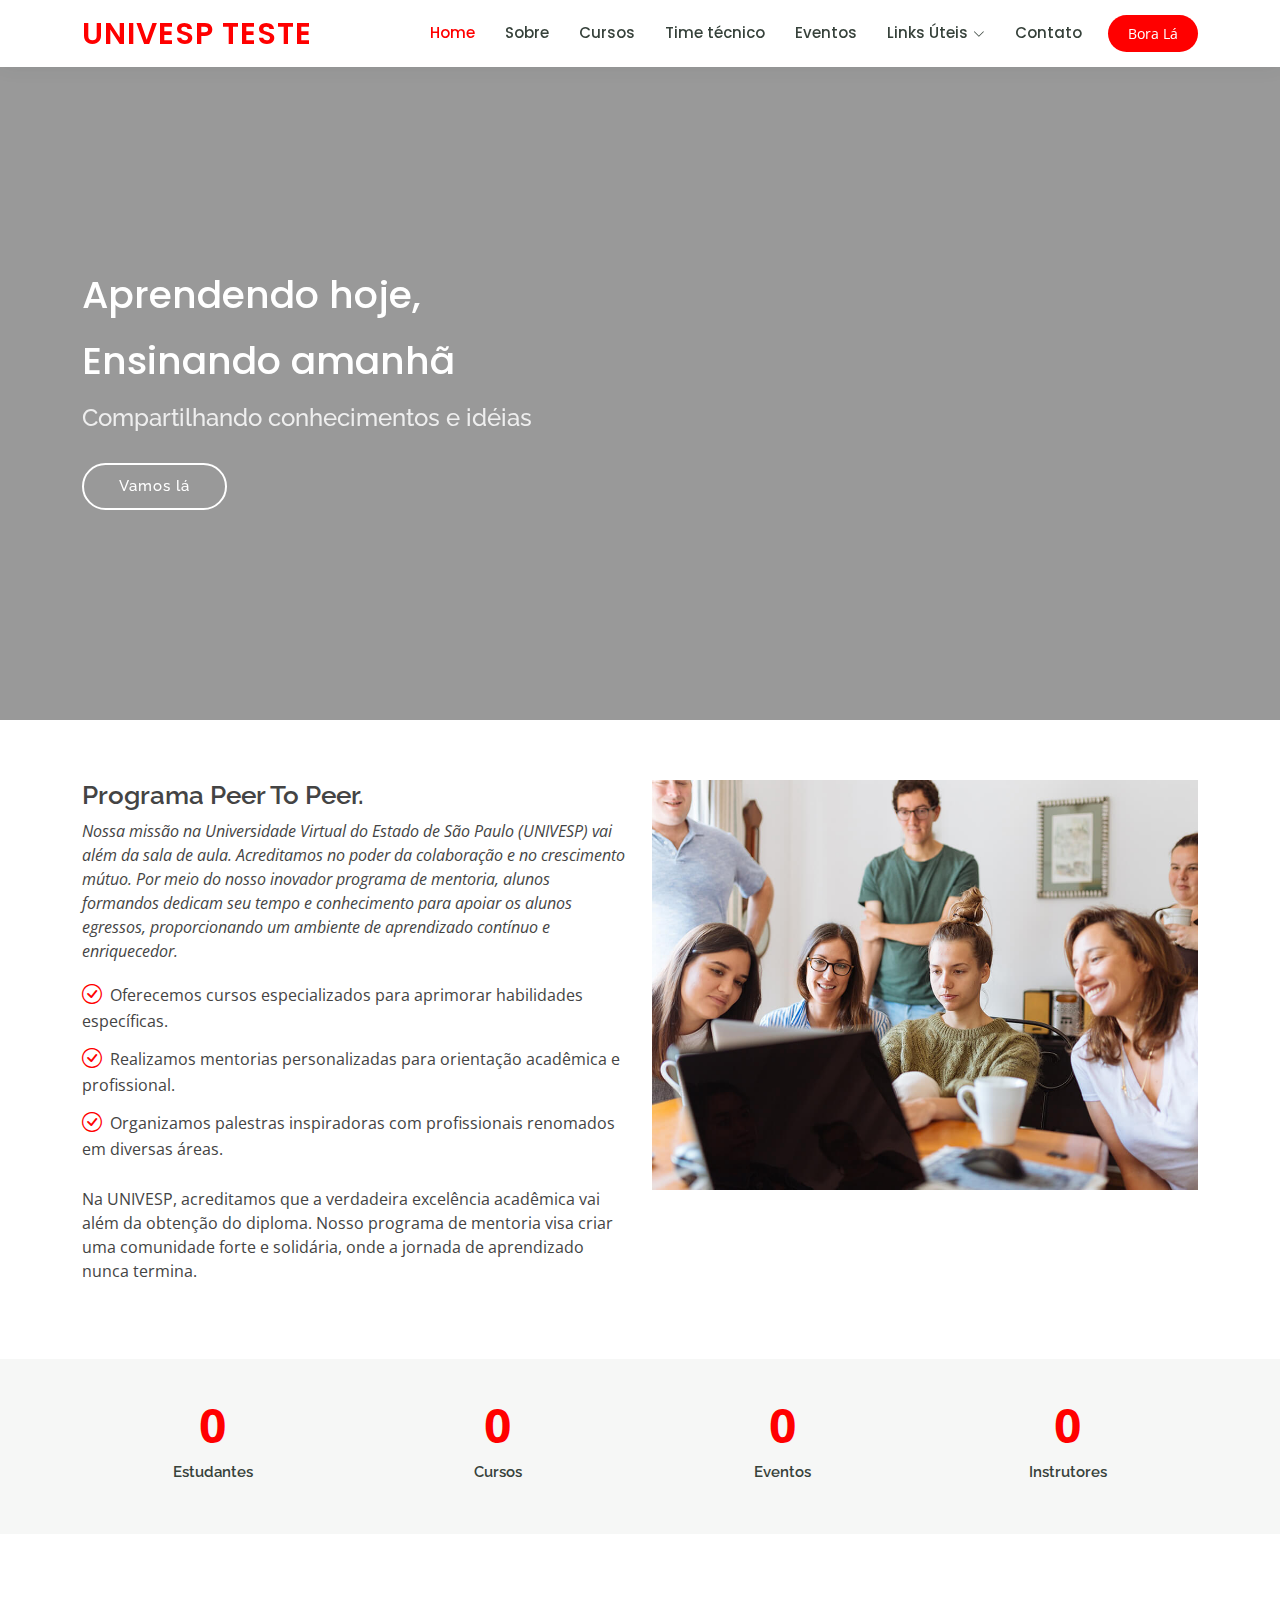
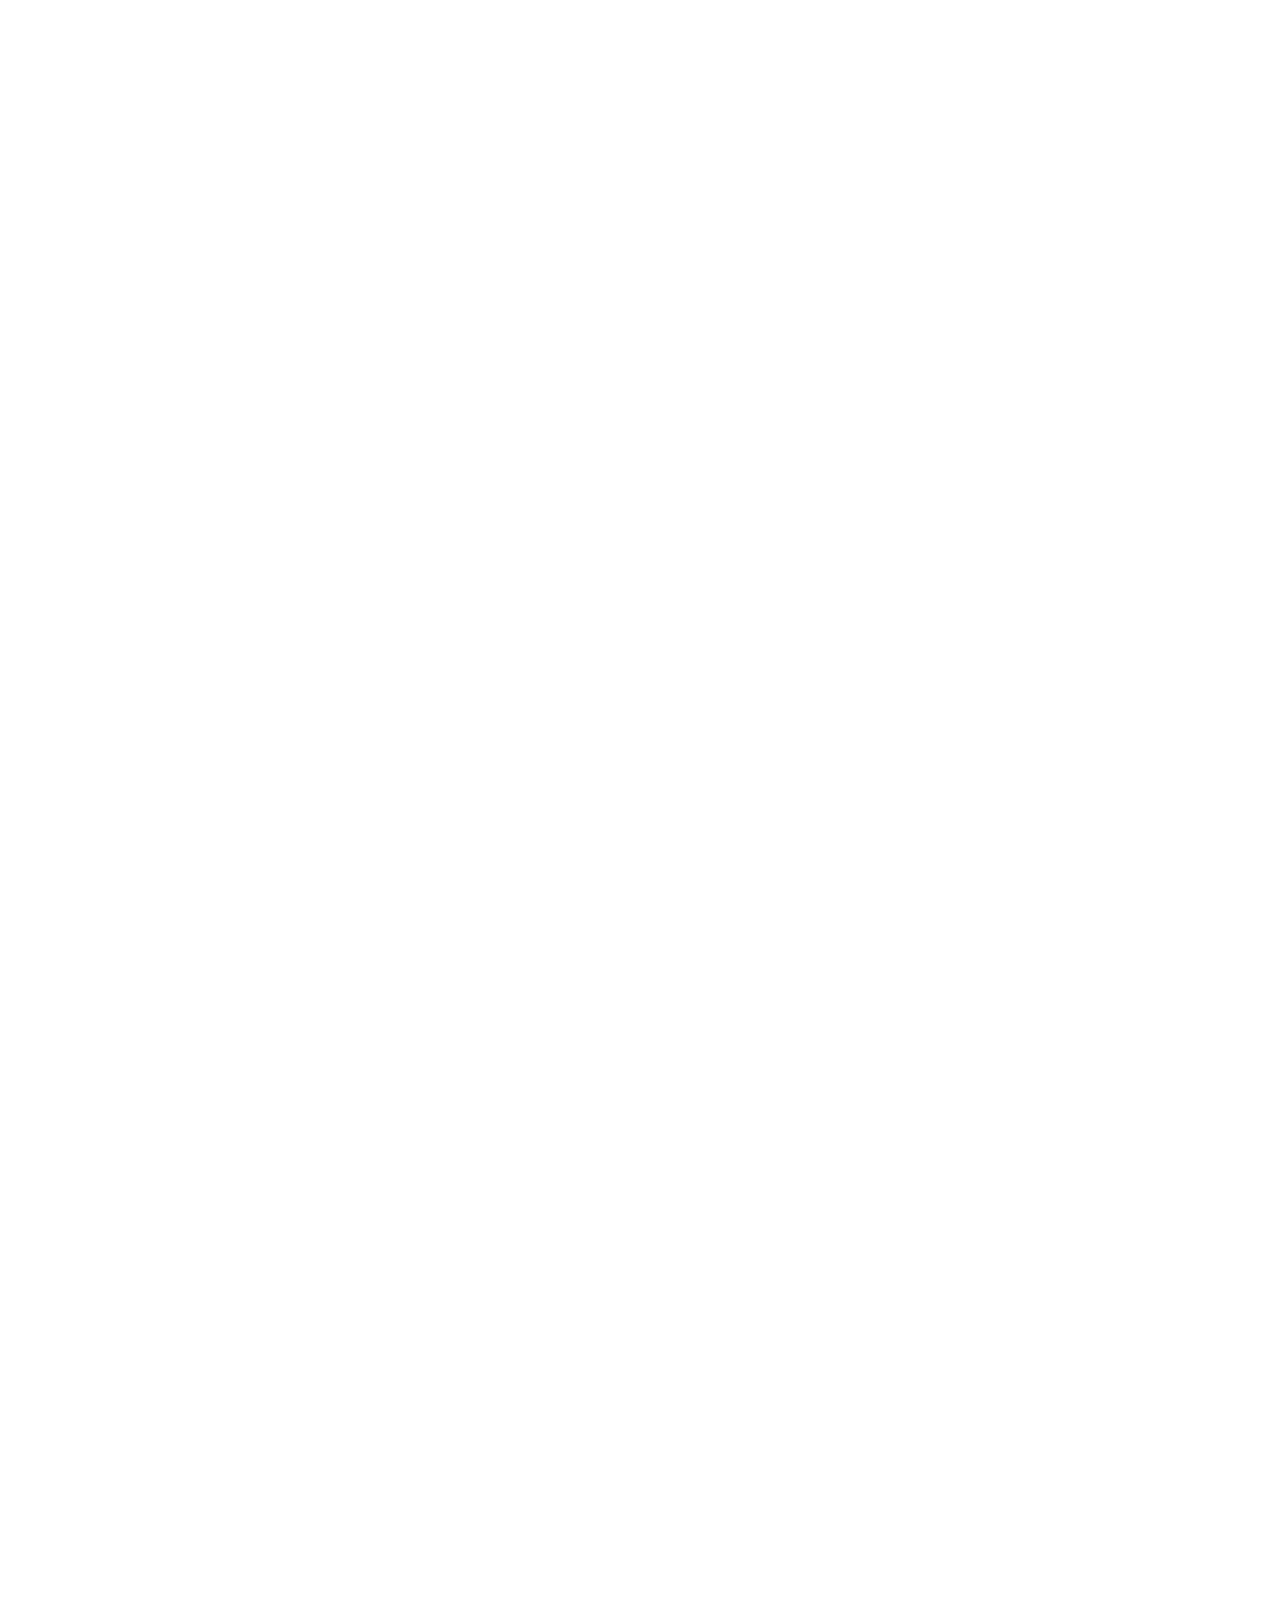
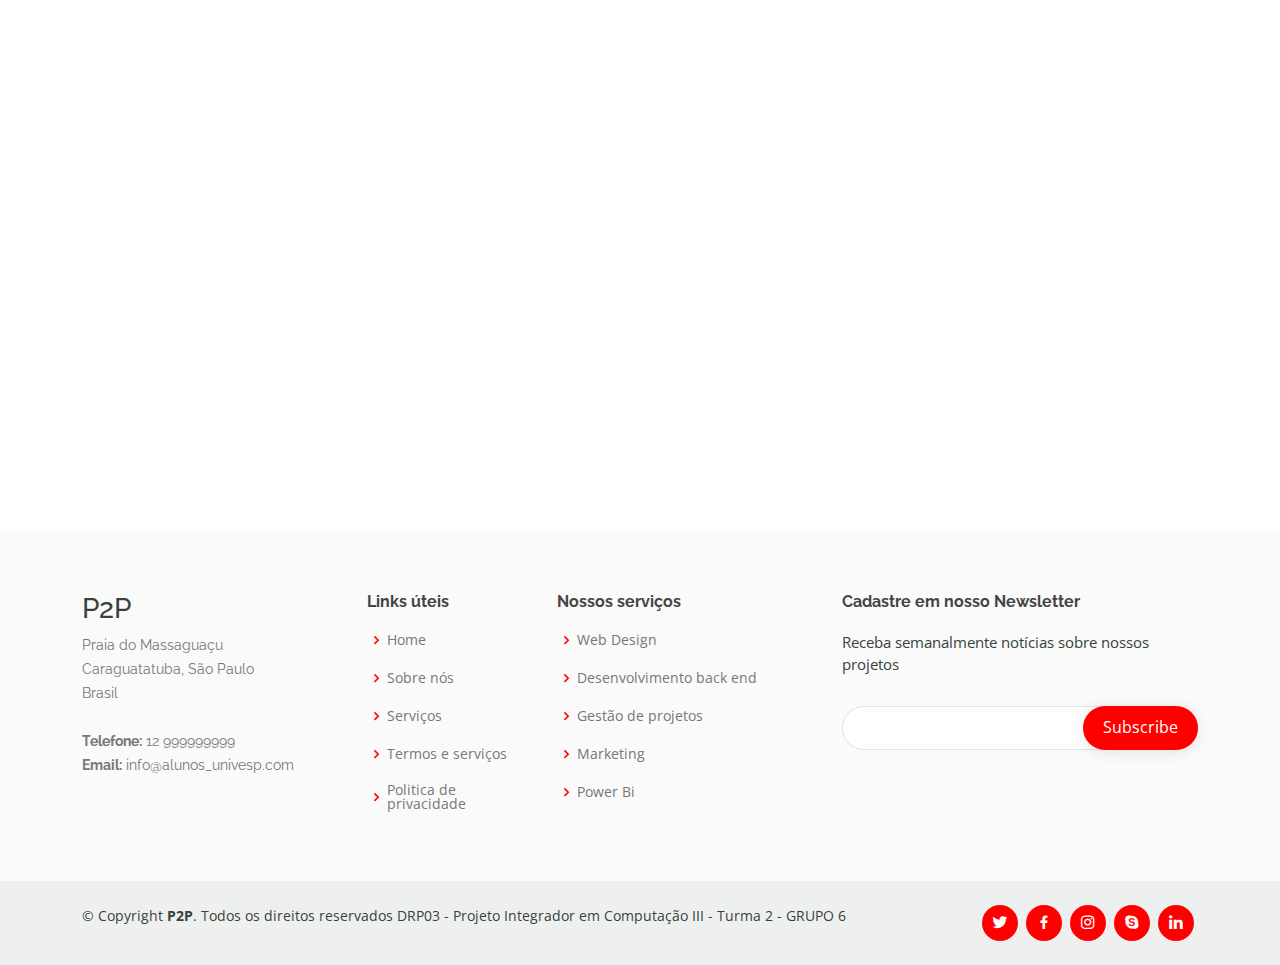
<file: Mentor/index.html>
<!DOCTYPE html>
<html lang="en">

<head>
  <meta charset="utf-8">
  <meta content="width=device-width, initial-scale=1.0" name="viewport">

  <title>Mentores Univesp - Index</title>
  <meta content="" name="description">
  <meta content="" name="keywords">

  <!-- Favicons -->
  <link href="assets/img/favicon.png" rel="icon">
  <link href="assets/img/apple-touch-icon.png" rel="apple-touch-icon">

  <!-- Google Fonts -->
  <link href="https://fonts.googleapis.com/css?family=Open+Sans:300,300i,400,400i,600,600i,700,700i|Raleway:300,300i,400,400i,500,500i,600,600i,700,700i|Poppins:300,300i,400,400i,500,500i,600,600i,700,700i" rel="stylesheet">

  <!-- Vendor CSS Files -->
  <link href="assets/vendor/animate.css/animate.min.css" rel="stylesheet">
  <link href="assets/vendor/aos/aos.css" rel="stylesheet">
  <link href="assets/vendor/bootstrap/css/bootstrap.min.css" rel="stylesheet">
  <link href="assets/vendor/bootstrap-icons/bootstrap-icons.css" rel="stylesheet">
  <link href="assets/vendor/boxicons/css/boxicons.min.css" rel="stylesheet">
  <link href="assets/vendor/remixicon/remixicon.css" rel="stylesheet">
  <link href="assets/vendor/swiper/swiper-bundle.min.css" rel="stylesheet">

  <!-- Template Main CSS File -->
  <link href="assets/css/style.css" rel="stylesheet">


</head>

<body>

  <!-- ======= Header ======= -->
  <header id="header" class="fixed-top">
    <div class="container d-flex align-items-center">

      <h1 class="logo me-auto"><a href="index.html"> Univesp teste</a></h1>
      <!-- Uncomment below if you prefer to use an image logo -->
      <!-- <a href="index.html" class="logo me-auto"><img src="assets/img/logo.png" alt="" class="img-fluid"></a>-->

      <nav id="navbar" class="navbar order-last order-lg-0">
        <ul>
          <li class="nav-item"><a class="nav-link" href="index.html">Home</a></li>
          <li class="nav-item"><a class="nav-link" href="about.html">Sobre</a></li>
          <li class="nav-item"><a class="nav-link" href="courses.html">Cursos</a></li>
          <li class="nav-item"><a class="nav-link" href="trainers.html">Time técnico</a></li>
          <li class="nav-item"><a class="nav-link" href="events.html">Eventos</a></li>
          <li class="dropdown"><a class="nav-link linksuteis" tabindex="0"><span>Links Úteis</span> <i class="bi bi-chevron-down"></i></a>
            <ul>
              <li><a href="https://www.udemy.com/">Udemy Cursos</a></li>
              <li class="dropdown"><a class="linksuteis"><span>Cursos no Youtube</span> <i class="bi bi-chevron-right"></i></a>
                <ul>
                  <li><a href="https://www.youtube.com/watch?v=j_lSgjAODos&list=PLMy95_4XE08MRsQvaSQnHzyooNevGTNtS">Curso Front End Completo</a></li>
                  <li><a href="https://www.youtube.com/watch?v=Ofktsne-utM&list=PLHz_AreHm4dkBs-795Dsgvau_ekxg8g1r">Curso Banco de Dados MYSQL</a></li>
                  <li><a href="https://www.youtube.com/watch?v=S9uPNppGsGo">Curso Python para Iniciantes</a></li>
                  <li><a href="https://www.youtube.com/watch?v=kj1owVJWqSw&list=PLRpTFz5_57csByx34C_98wPn3PAxnUDFr">Curso Back end</a></li>
                </ul>
              </li>
              <li><a href="https://www.apostilando.com/sessao/29/logica-de-programacao">Apostila Lógica de Programação</a></li>
              <li><a href="https://www.escolaelectra.com.br/alumni/biblioteca/Teleprocessamento_basica.pdf">Apostila Técnicas de Programação</a></li>
            </ul>
          </li>
          <li class="nav-item"><a class="nav-link" href="contact.html">Contato</a></li>
        </ul>
        <i class="bi bi-list mobile-nav-toggle"></i>
      </nav><!-- .navbar -->
      <a href="courses.html" class="get-started-btn">Bora Lá</a>

    </div>
  </header><!-- End Header -->

  <!-- ======= Hero Section ======= -->
  <section id="hero" class="d-flex justify-content-center align-items-center">
    <div class="container position-relative" data-aos="zoom-in" data-aos-delay="200">
      <h1>Aprendendo hoje,<br>
Ensinando amanhã</h1>
      <h2>Compartilhando conhecimentos e idéias</h2>
      <a href="courses.html" class="btn-get-started">Vamos lá</a>
    </div>
  </section><!-- End Hero -->

  <main id="main">

    <!-- ======= About Section ======= -->
    <section id="about" class="about">
      <div class="container" data-aos="fade-up">

        <div class="row">
          <div class="col-lg-6 order-1 order-lg-2" data-aos="fade-left" data-aos-delay="100">
            <img src="assets/img/about.jpg" class="img-fluid" alt="">
          </div>
          <div class="col-lg-6 pt-4 pt-lg-0 order-2 order-lg-1 content">
            <h3>Programa Peer To Peer.</h3>
         <div>
  <p class="fst-italic">
    Nossa missão na Universidade Virtual do Estado de São Paulo (UNIVESP) vai além da sala de aula. Acreditamos no poder da colaboração e no crescimento mútuo. Por meio do nosso inovador programa de mentoria, alunos formandos dedicam seu tempo e conhecimento para apoiar os alunos egressos, proporcionando um ambiente de aprendizado contínuo e enriquecedor.
  </p>
  <ul>
    <li><i class="bi bi-check-circle"></i> Oferecemos cursos especializados para aprimorar habilidades específicas.</li>
    <li><i class="bi bi-check-circle"></i> Realizamos mentorias personalizadas para orientação acadêmica e profissional.</li>
    <li><i class="bi bi-check-circle"></i> Organizamos palestras inspiradoras com profissionais renomados em diversas áreas.</li>
  </ul>
  <p>
    Na UNIVESP, acreditamos que a verdadeira excelência acadêmica vai além da obtenção do diploma. Nosso programa de mentoria visa criar uma comunidade forte e solidária, onde a jornada de aprendizado nunca termina. 
  </p>
</div>


          </div>
        </div>

      </div>
    </section><!-- End About Section -->

    <!-- ======= Counts Section ======= -->
    <section id="counts" class="counts section-bg">
      <div class="container">

        <div class="row counters">

          <div class="col-lg-3 col-6 text-center">
            <span data-purecounter-start="0" data-purecounter-end="1232" data-purecounter-duration="1" class="purecounter"></span>
            <p>Estudantes</p>
          </div>

          <div class="col-lg-3 col-6 text-center">
            <span data-purecounter-start="0" data-purecounter-end="64" data-purecounter-duration="1" class="purecounter"></span>
            <p>Cursos</p>
          </div>

          <div class="col-lg-3 col-6 text-center">
            <span data-purecounter-start="0" data-purecounter-end="42" data-purecounter-duration="1" class="purecounter"></span>
            <p>Eventos</p>
          </div>

          <div class="col-lg-3 col-6 text-center">
            <span data-purecounter-start="0" data-purecounter-end="15" data-purecounter-duration="1" class="purecounter"></span>
            <p>Instrutores</p>
          </div>

        </div>

      </div>
    </section><!-- End Counts Section -->

    <!-- ======= Why Us Section ======= -->
    <section id="why-us" class="why-us">
      <div class="container" data-aos="fade-up">

        <div class="row">
          <div class="col-lg-4 d-flex align-items-stretch">
            <div class="content">
              <h3>Porque preciso de um mentor?</h3>
              <p>
                Ter um mentor é crucial por diversas razões. Primeiro, um mentor oferece orientação e sabedoria baseadas em experiência, ajudando a evitar armadilhas comuns. Além disso, proporciona insights valiosos, acelerando o desenvolvimento pessoal e profissional. O mentor compartilha conhecimento prático e desafia a crescer, promovendo autoconsciência. Também é uma fonte de apoio, incentivando em momentos desafiadores. Em resumo, um mentor é essencial para orientar, inspirar e impulsionar o progresso em direção aos objetivos.
              </p>
              <div class="text-center">
                <a href="about.html" class="more-btn">Leia mais<i class="bx bx-chevron-right"></i></a>
              </div>
            </div>
          </div>
          <div class="col-lg-8 d-flex align-items-stretch" data-aos="zoom-in" data-aos-delay="100">
            <div class="icon-boxes d-flex flex-column justify-content-center">
              <div class="row">
                <div class="col-xl-4 d-flex align-items-stretch">
                  <div class="icon-box mt-4 mt-xl-0">
                    <i class="bx bx-receipt"></i>
                    <h4>Conhecendo o mercado</h4>
                    <p>Ajudamos você a entender o mercado de TI e todas as ramificações</p>
                  </div>
                </div>
                <div class="col-xl-4 d-flex align-items-stretch">
                  <div class="icon-box mt-4 mt-xl-0">
                    <i class="bx bx-cube-alt"></i>
                    <h4>Conhecendo as áreas</h4>
                    <p>Conhecer as áreas e suas particularidades é fundamental para fazer uma ótima escolha</p>
                  </div>
                </div>
                <div class="col-xl-4 d-flex align-items-stretch">
                  <div class="icon-box mt-4 mt-xl-0">
                    <i class="bx bx-images"></i>
                    <h4>Planejamento</h4>
                    <p>Planejamento de carreira, é fundamental para saber quais os próximos passos.</p>
                  </div>
                </div>
              </div>
            </div><!-- End .content-->
          </div>
        </div>

      </div>
    </section><!-- End Why Us Section -->

    

    <!-- ======= Popular Courses Section ======= -->
    <section id="popular-courses" class="courses">
      <div class="container" data-aos="fade-up">

        <div class="section-title">
          <h2>Cursos</h2>
          <p>Cursos Populares</p>
        </div>

        <div class="row" data-aos="zoom-in" data-aos-delay="100">

          <div class="col-lg-4 col-md-6 d-flex align-items-stretch">
            <div class="course-item">
              <img src="assets/img/course-1.jpg" class="img-fluid" alt="...">
              <div class="course-content">
                <div class="d-flex justify-content-between align-items-center mb-3">
                  <h4>Web Development</h4>
                
                </div>

                <h3><a href="course-details.html">Website Design</a></h3>
                <p>Desenvolvimento de sites e interfaces com boas práticas e as ferramentas mais utilizadas no mercado.</p>
                <div class="trainer d-flex justify-content-between align-items-center">
                  <div class="trainer-profile d-flex align-items-center">
                    
                  </div>
                  <div class="trainer-rank d-flex align-items-center">
                    <i class="bx bx-user"></i>&nbsp;50
                    &nbsp;&nbsp;
                    <i class="bx bx-heart"></i>&nbsp;65
                  </div>
                </div>
              </div>
            </div>
          </div> <!-- End Course Item-->

          <div class="col-lg-4 col-md-6 d-flex align-items-stretch mt-4 mt-md-0">
            <div class="course-item">
              <img src="assets/img/course-2.jpg" class="img-fluid" alt="...">
              <div class="course-content">
                <div class="d-flex justify-content-between align-items-center mb-3">
                  <h4>Gestão de projetos</h4>
                  
                </div>

                <h3><a href="course-details.html">Gestão otimizada de projetos</a></h3>
                <p>Saiba como ser gestor de projetos de todos os portes, utilizando as mais variadas e eficazes ferramentas no mercado.</p>
                <div class="trainer d-flex justify-content-between align-items-center">
                  <div class="trainer-profile d-flex align-items-center">
                   
                  </div>
                  <div class="trainer-rank d-flex align-items-center">
                    <i class="bx bx-user"></i>&nbsp;35
                    &nbsp;&nbsp;
                    <i class="bx bx-heart"></i>&nbsp;42
                  </div>
                </div>
              </div>
            </div>
          </div> <!-- End Course Item-->

          <div class="col-lg-4 col-md-6 d-flex align-items-stretch mt-4 mt-lg-0">
            <div class="course-item">
              <img src="assets/img/course-3.jpg" class="img-fluid" alt="...">
              <div class="course-content">
                <div class="d-flex justify-content-between align-items-center mb-3">
                  <h4>Back End</h4>
                 
                </div>

                <h3><a href="course-details.html">Dev Backend</a></h3>
                <p>Entenda toda estrutura backend por trás das aplicações</p>
                <div class="trainer d-flex justify-content-between align-items-center">
                  <div class="trainer-profile d-flex align-items-center">
                  
                  </div>
                  <div class="trainer-rank d-flex align-items-center">
                    <i class="bx bx-user"></i>&nbsp;20
                    &nbsp;&nbsp;
                    <i class="bx bx-heart"></i>&nbsp;85
                  </div>
                </div>
              </div>
            </div>
          </div> <!-- End Course Item-->

        </div>

      </div>
    </section><!-- End Popular Courses Section -->

    <!-- ======= Trainers Section ======= -->
    <section id="trainers" class="trainers">
      <div class="container" data-aos="fade-up">

        <div class="row" data-aos="zoom-in" data-aos-delay="100">
          <div class="col-lg-4 col-md-6 d-flex align-items-stretch">
            <div class="member">
              <img src="assets\img\trainers\trainer-1.png" class="img-fluid" alt="">
              <div class="member-content">
                <h4>Douglas Fiedler</h4>
                <span>Desenvolvedor Web</span>
                <p>
                  Formando em Engenharia da computação com ampla experiência em desenvolvimento Web
                </p>
                <div class="social">
                  <a href=""><i class="bi bi-twitter"></i></a>
                  <a href=""><i class="bi bi-facebook"></i></a>
                  <a href=""><i class="bi bi-instagram"></i></a>
                  <a href=""><i class="bi bi-linkedin"></i></a>
                </div>
              </div>
            </div>
          </div>

          <div class="col-lg-4 col-md-6 d-flex align-items-stretch">
            <div class="member">
              <img src="assets\img\trainers\trainer-2.jpeg" class="img-fluid" alt="">
              <div class="member-content">
                <h4>Cleber Brito</h4>
                <span>Desenvolvedor Full Stack</span>
                <p>
                  Desenvolvedor full stack , com habilidade em linguagem de programação Java, Python e JavaScript.
                </p>
                <div class="social">
                  <a href=""><i class="bi bi-twitter"></i></a>
                  <a href=""><i class="bi bi-facebook"></i></a>
                  <a href=""><i class="bi bi-instagram"></i></a>
                  <a href=""><i class="bi bi-linkedin"></i></a>
                </div>
              </div>
            </div>
          </div>

          <div class="col-lg-4 col-md-6 d-flex align-items-stretch">
            <div class="member">
              <img src="assets\img\trainers\trainer-3.jpeg" class="img-fluid" alt="">
              <div class="member-content">
                <h4>Cristian</h4>
                <span>Desenvolvedor FrontEnd</span>
                <p>
                  Desenvolvedor FrontEnd com grande experiência em frameworks Web  como React e Angular, além de ter conhe
                  10 anos de experiencia no mercado, atuando como freelancer.
                </p>
                <div class="social">
                  <a href=""><i class="bi bi-twitter"></i></a>
                  <a href=""><i class="bi bi-facebook"></i></a>
                  <a href=""><i class="bi bi-instagram"></i></a>
                  <a href=""><i class="bi bi-linkedin"></i></a>
                </div>
              </div>
            </div>
          </div>

        </div>

      </div>
    </section><!-- End Trainers Section -->

  </main><!-- End #main -->

   <!-- ======= Footer ======= -->
   <footer id="footer">

    <div class="footer-top">
      <div class="container">
        <div class="row">

          <div class="col-lg-3 col-md-6 footer-contact">
            <h3>P2P</h3>
            <p>
              Praia do Massaguaçu <br>
              Caraguatatuba, São Paulo<br>
              Brasil <br><br>
              <strong>Telefone:</strong> 12 999999999<br>
              <strong>Email:</strong> info@alunos_univesp.com<br>
            </p>
          </div>

          <div class="col-lg-2 col-md-6 footer-links">
            <h4>Links úteis</h4>
            <ul>
              <li><i class="bx bx-chevron-right"></i> <a href="#">Home</a></li>
              <li><i class="bx bx-chevron-right"></i> <a href="#">Sobre nós</a></li>
              <li><i class="bx bx-chevron-right"></i> <a href="#">Serviços</a></li>
              <li><i class="bx bx-chevron-right"></i> <a href="#">Termos e serviços</a></li>
              <li><i class="bx bx-chevron-right"></i> <a href="#">Politica de privacidade</a></li>
            </ul>
          </div>

          <div class="col-lg-3 col-md-6 footer-links">
            <h4>Nossos serviços</h4>
            <ul>
              <li><i class="bx bx-chevron-right"></i> <a href="#">Web Design</a></li>
              <li><i class="bx bx-chevron-right"></i> <a href="#">Desenvolvimento back end</a></li>
              <li><i class="bx bx-chevron-right"></i> <a href="#">Gestão de projetos</a></li>
              <li><i class="bx bx-chevron-right"></i> <a href="#">Marketing</a></li>
              <li><i class="bx bx-chevron-right"></i> <a href="#">Power Bi</a></li>
            </ul>
          </div>

          <div class="col-lg-4 col-md-6 footer-newsletter">
            <h4>Cadastre em nosso Newsletter</h4>
            <p>Receba semanalmente notícias sobre nossos projetos</p>
            <form action="" method="post">
              <input type="email" name="email"><input type="submit" value="Subscribe">
            </form>
          </div>

        </div>
      </div>
    </div>

    <div class="container d-md-flex py-4">

      <div class="me-md-auto text-center text-md-start">
        <div class="copyright"> 
          &copy; Copyright <strong><span>P2P</span></strong>. Todos os direitos reservados  DRP03 - Projeto Integrador em Computação III - Turma 2 - GRUPO 6
 
        </div>
        <div class="credits">
       
        </div>
      </div>
      <div class="social-links text-center text-md-right pt-3 pt-md-0">
        <a href="#" class="twitter"><i class="bx bxl-twitter"></i></a> 
        <a href="#" class="facebook"><i class="bx bxl-facebook"></i></a>
        <a href="#" class="instagram"><i class="bx bxl-instagram"></i></a>
        <a href="#" class="google-plus"><i class="bx bxl-skype"></i></a>
        <a href="#" class="linkedin"><i class="bx bxl-linkedin"></i></a>
      </div>
    </div>
  </footer><!-- End Footer -->


  <div id="preloader"></div>
  <a href="#" class="back-to-top d-flex align-items-center justify-content-center"><i class="bi bi-arrow-up-short"></i></a>

  <!--  Vendor JS Files -->
  <script src="assets/vendor/purecounter/purecounter_vanilla.js"></script>
  <script src="assets/vendor/aos/aos.js"></script>
  <script src="assets/vendor/bootstrap/js/bootstrap.bundle.min.js"></script>
  <script src="assets/vendor/swiper/swiper-bundle.min.js"></script>
  <script src="assets/vendor/php-email-form/validate.js"></script>

  <!-- Template Main JS File -->
  <script src="assets/js/main.js"></script>

</body>

</html>
</file>
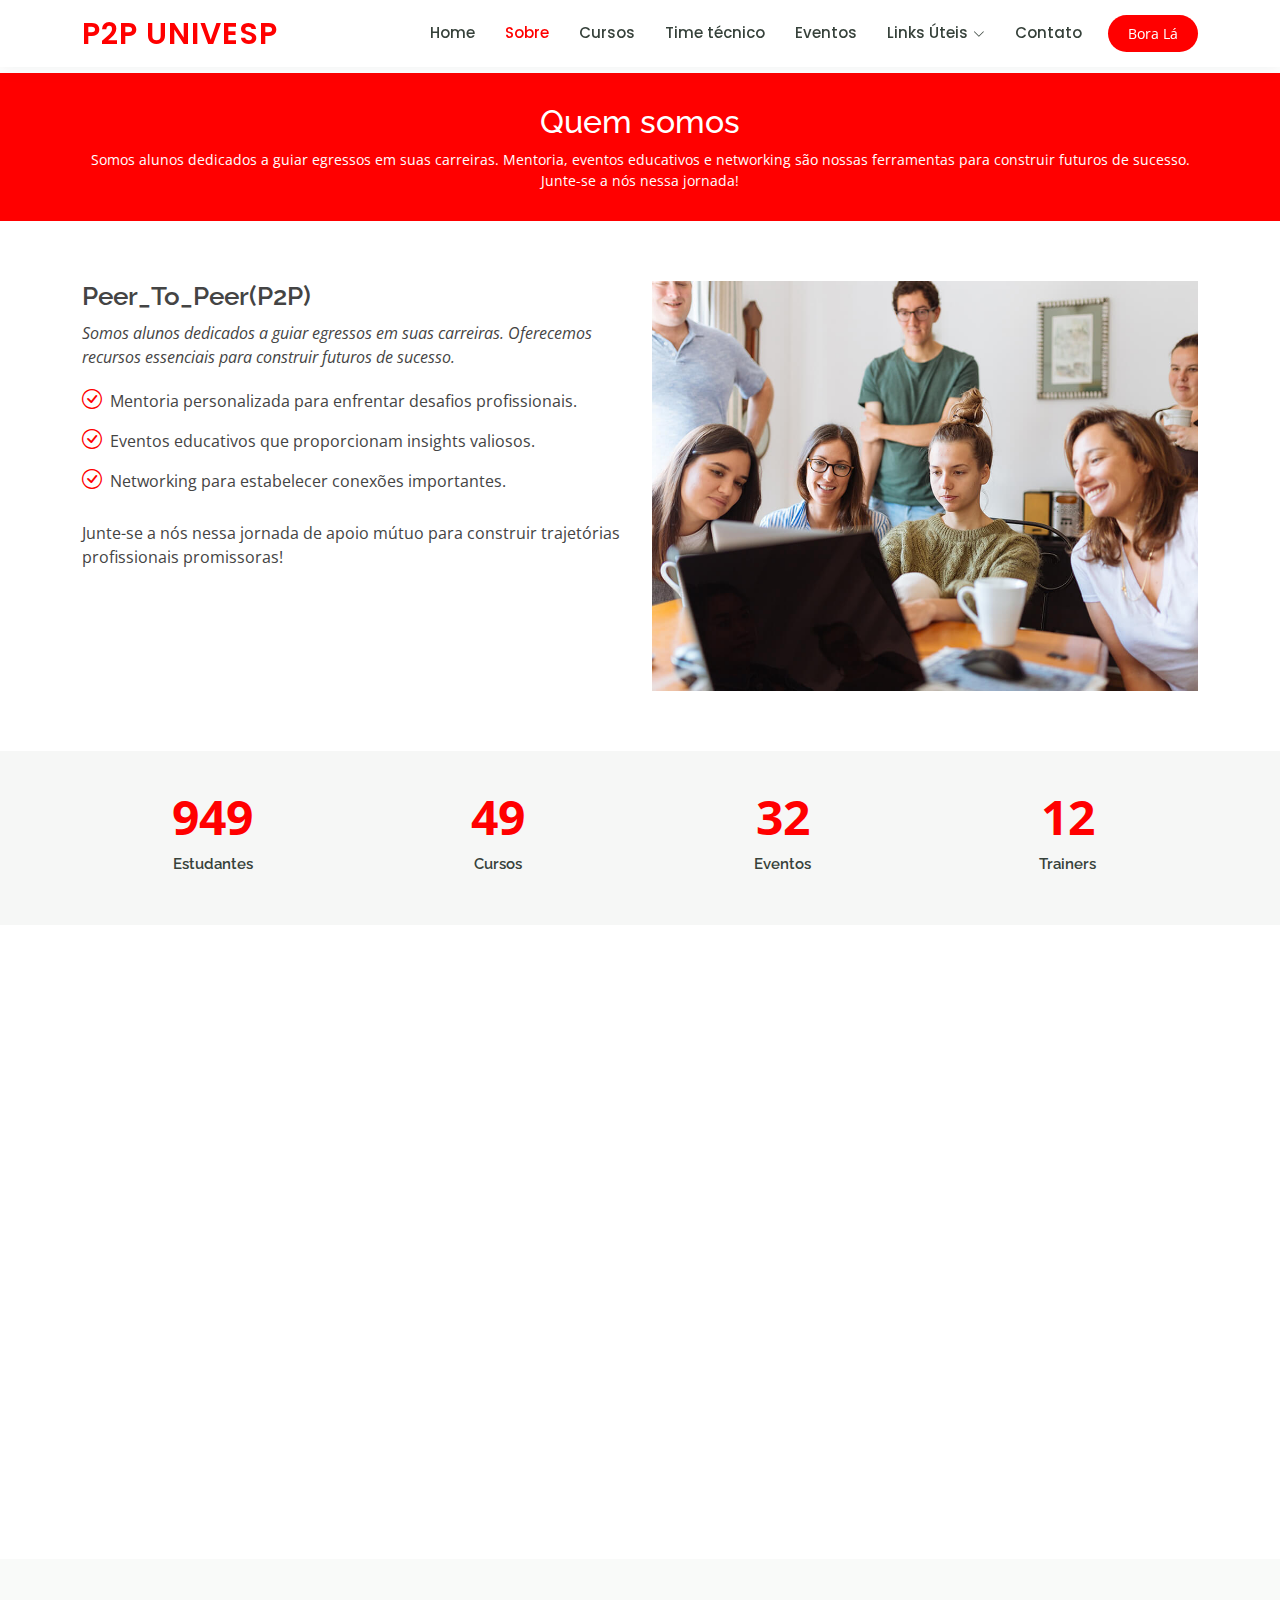
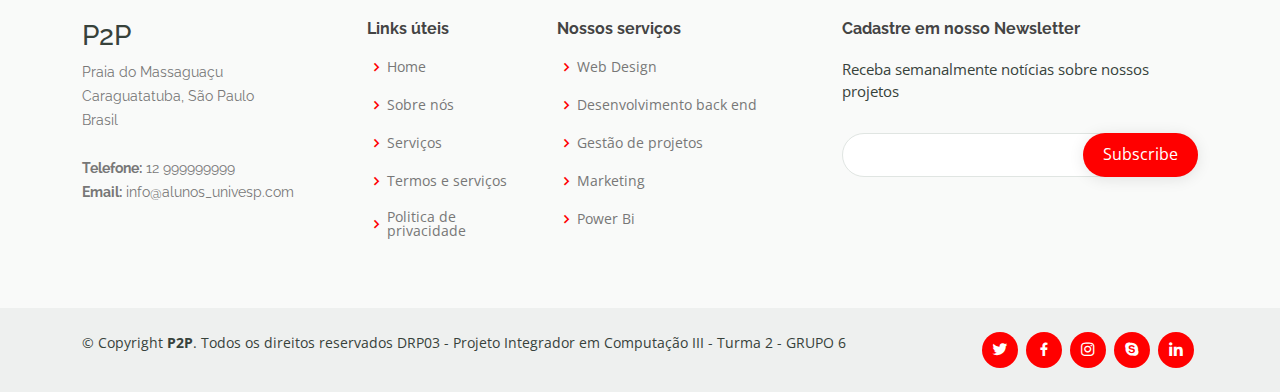
<file: Mentor/about.html>
<!DOCTYPE html>
<html lang="en">

<head>
  <meta charset="utf-8">
  <meta content="width=device-width, initial-scale=1.0" name="viewport">

  <title>About - Mentor Bootstrap Template</title>
  <meta content="" name="description">
  <meta content="" name="keywords">

  <!-- Favicons -->
  <link href="assets/img/favicon.png" rel="icon">
  <link href="assets/img/apple-touch-icon.png" rel="apple-touch-icon">

  <!-- Google Fonts -->
  <link href="https://fonts.googleapis.com/css?family=Open+Sans:300,300i,400,400i,600,600i,700,700i|Raleway:300,300i,400,400i,500,500i,600,600i,700,700i|Poppins:300,300i,400,400i,500,500i,600,600i,700,700i" rel="stylesheet">

  <!-- Vendor CSS Files -->
  <link href="assets/vendor/animate.css/animate.min.css" rel="stylesheet">
  <link href="assets/vendor/aos/aos.css" rel="stylesheet">
  <link href="assets/vendor/bootstrap/css/bootstrap.min.css" rel="stylesheet">
  <link href="assets/vendor/bootstrap-icons/bootstrap-icons.css" rel="stylesheet">
  <link href="assets/vendor/boxicons/css/boxicons.min.css" rel="stylesheet">
  <link href="assets/vendor/remixicon/remixicon.css" rel="stylesheet">
  <link href="assets/vendor/swiper/swiper-bundle.min.css" rel="stylesheet">

  <!-- Template Main CSS File -->
  <link href="assets/css/style.css" rel="stylesheet">


</head>

<body>

  <!-- ======= Header ======= -->
  <header id="header" class="fixed-top">
    <div class="container d-flex align-items-center">

      <h1 class="logo me-auto"><a href="index.html">P2P Univesp</a></h1>
      <!-- Uncomment below if you prefer to use an image logo -->
      <!-- <a href="index.html" class="logo me-auto"><img src="assets/img/logo.png" alt="" class="img-fluid"></a>-->

      <nav id="navbar" class="navbar order-last order-lg-0">
        <ul>
          <li class="nav-item"><a class="nav-link" href="index.html">Home</a></li>
          <li class="nav-item"><a class="nav-link" href="about.html">Sobre</a></li>
          <li class="nav-item"><a class="nav-link" href="courses.html">Cursos</a></li>
          <li class="nav-item"><a class="nav-link" href="trainers.html">Time técnico</a></li>
          <li class="nav-item"><a class="nav-link" href="events.html">Eventos</a></li>
          <li class="dropdown"><a class="nav-link linksuteis" tabindex="0"><span>Links Úteis</span> <i class="bi bi-chevron-down"></i></a>
            <ul>
              <li><a href="https://www.udemy.com/">Udemy Cursos</a></li>
              <li class="dropdown"><a class="linksuteis"><span>Cursos no Youtube</span> <i class="bi bi-chevron-right"></i></a>
                <ul>
                  <li><a href="https://www.youtube.com/watch?v=j_lSgjAODos&list=PLMy95_4XE08MRsQvaSQnHzyooNevGTNtS">Curso Front End Completo</a></li>
                  <li><a href="https://www.youtube.com/watch?v=Ofktsne-utM&list=PLHz_AreHm4dkBs-795Dsgvau_ekxg8g1r">Curso Banco de Dados MYSQL</a></li>
                  <li><a href="https://www.youtube.com/watch?v=S9uPNppGsGo">Curso Python para Iniciantes</a></li>
                  <li><a href="https://www.youtube.com/watch?v=kj1owVJWqSw&list=PLRpTFz5_57csByx34C_98wPn3PAxnUDFr">Curso Back end</a></li>
                </ul>
              </li>
              <li><a href="https://www.apostilando.com/sessao/29/logica-de-programacao">Apostila Lógica de Programação</a></li>
              <li><a href="https://www.escolaelectra.com.br/alumni/biblioteca/Teleprocessamento_basica.pdf">Apostila Técnicas de Programação</a></li>
            </ul>
          </li>
          <li class="nav-item"><a class="nav-link" href="contact.html">Contato</a></li>
        </ul>
        <i class="bi bi-list mobile-nav-toggle"></i>
      </nav><!-- .navbar -->
      <a href="courses.html" class="get-started-btn">Bora Lá</a>

    </div>
  </header><!-- End Header -->

  <main id="main">
    <!-- ======= Breadcrumbs ======= -->
    <div class="breadcrumbs" data-aos="fade-in">
      <div class="container">
        <h2>Quem somos</h2>
        <p>Somos alunos dedicados a guiar egressos em suas carreiras. Mentoria, eventos educativos e networking são nossas ferramentas para construir futuros de sucesso. Junte-se a nós nessa jornada! </p>
      </div>
    </div><!-- End Breadcrumbs -->

    <!-- ======= About Section ======= -->
    <section id="about" class="about">
      <div class="container" data-aos="fade-up">

        <div class="row">
          <div class="col-lg-6 order-1 order-lg-2" data-aos="fade-left" data-aos-delay="100">
            <img src="assets/img/about.jpg" class="img-fluid" alt="">
          </div>
          <div class="col-lg-6 pt-4 pt-lg-0 order-2 order-lg-1 content">
            <h3>Peer_To_Peer(P2P)</h3>
<p class="fst-italic">
  Somos alunos dedicados a guiar egressos em suas carreiras. Oferecemos recursos essenciais para construir futuros de sucesso.
</p>
<ul>
  <li><i class="bi bi-check-circle"></i> Mentoria personalizada para enfrentar desafios profissionais.</li>
  <li><i class="bi bi-check-circle"></i> Eventos educativos que proporcionam insights valiosos.</li>
  <li><i class="bi bi-check-circle"></i> Networking para estabelecer conexões importantes.</li>
</ul>
<p>
  Junte-se a nós nessa jornada de apoio mútuo para construir trajetórias profissionais promissoras!
</p>


          </div>
        </div>

      </div>
    </section><!-- End About Section -->

    <!-- ======= Counts Section ======= -->
    <section id="counts" class="counts section-bg">
      <div class="container">

        <div class="row counters">

          <div class="col-lg-3 col-6 text-center">
            <span data-purecounter-start="0" data-purecounter-end="1232" data-purecounter-duration="1" class="purecounter"></span>
            <p>Estudantes</p>
          </div>

          <div class="col-lg-3 col-6 text-center">
            <span data-purecounter-start="0" data-purecounter-end="64" data-purecounter-duration="1" class="purecounter"></span>
            <p>Cursos</p>
          </div>

          <div class="col-lg-3 col-6 text-center">
            <span data-purecounter-start="0" data-purecounter-end="42" data-purecounter-duration="1" class="purecounter"></span>
            <p>Eventos</p>
          </div>

          <div class="col-lg-3 col-6 text-center">
            <span data-purecounter-start="0" data-purecounter-end="15" data-purecounter-duration="1" class="purecounter"></span>
            <p>Trainers</p>
          </div>

        </div>

      </div>
    </section><!-- End Counts Section -->

    <!-- ======= Testimonials Section ======= -->
    <section id="testimonials" class="testimonials">
      <div class="container" data-aos="fade-up">

        <div class="section-title">
          <h2>Depoimentos</h2>
          <p>"O que estão falando?"</p>
        </div>

        <div class="testimonials-slider swiper" data-aos="fade-up" data-aos-delay="100">
          <div class="swiper-wrapper">

            <div class="swiper-slide">
              <div class="testimonial-wrap">
                <div class="testimonial-item">
                  <img src="assets/img/testimonials/testimonials-1.jpg" class="testimonial-img" alt="">
                  <h3>Saulo Dias</h3>
                  <h4>Vendedor</h4>
                  <p>
                    <i class="bx bxs-quote-alt-left quote-icon-left"></i>
                    Participar de um curso na faculdade e receber mentoria de pares foi uma experiência transformadora. A interação e apoio entre colegas impulsionaram meu crescimento acadêmico de maneira significativa. Sou grato por essa oportunidade enriquecedora.
                    <i class="bx bxs-quote-alt-right quote-icon-right"></i>
                  </p>
                </div>
              </div>
            </div><!-- End testimonial item -->

            <div class="swiper-slide">
              <div class="testimonial-wrap">
                <div class="testimonial-item">
                  <img src="assets\img\testimonials\testimonials-2.jpg" class="testimonial-img" alt="">
                  <h3>Kely</h3>
                  <h4>Designer</h4>
                  <p>
                    <i class="bx bxs-quote-alt-left quote-icon-left"></i>
                    Receber mentoria de pares durante um curso na faculdade foi incrivelmente valioso. A colaboração entre colegas fortaleceu meu aprendizado e desenvolvimento acadêmico. Estou profundamente grato por essa experiência enriquecedora.
                    <i class="bx bxs-quote-alt-right quote-icon-right"></i>
                  </p>
                </div>
              </div>
            </div><!-- End testimonial item -->

            <div class="swiper-slide">
              <div class="testimonial-wrap">
                <div class="testimonial-item">
                  <img src="assets/img/testimonials/testimonials-3.jpg" class="testimonial-img" alt="">
                  <h3>Jena Karlis</h3>
                  <h4>Empresária</h4>
                  <p>
                    <i class="bx bxs-quote-alt-left quote-icon-left"></i>
                    Ter feito um curso e recebido mentoria de pares na faculdade foi uma experiência enriquecedora. A troca de conhecimentos e o apoio mútuo foram fundamentais para o meu crescimento acadêmico. Sou grato por essa oportunidade única.
                    <i class="bx bxs-quote-alt-right quote-icon-right"></i>
                  </p>
                </div>
              </div>
            </div><!-- End testimonial item -->

            <div class="swiper-slide">
              <div class="testimonial-wrap">
                <div class="testimonial-item">
                  <img src="assets/img/testimonials/testimonials-4.jpg" class="testimonial-img" alt="">
                  <h3>Jeremias José</h3>
                  <h4>Freelancer</h4>
                  <p>
                    <i class="bx bxs-quote-alt-left quote-icon-left"></i>
                    Participar de um curso na faculdade e receber mentoria de pares foi fundamental para o meu desenvolvimento acadêmico. A colaboração e o apoio entre colegas enriqueceram minha experiência de aprendizado. Estou muito grato por essa oportunidade única.
                    <i class="bx bxs-quote-alt-right quote-icon-right"></i>
                  </p>
                </div>
              </div>
            </div><!-- End testimonial item -->

            <div class="swiper-slide">
              <div class="testimonial-wrap">
                <div class="testimonial-item">
                  <img src="assets/img/testimonials/testimonials-5.jpg" class="testimonial-img" alt="">
                  <h3>John Lennon</h3>
                  <h4>Aprendiz</h4>
                  <p>
                    <i class="bx bxs-quote-alt-left quote-icon-left"></i>
                    Receber mentoria de pares durante um curso na faculdade foi uma experiência incrível. A troca de conhecimentos e o apoio mútuo foram essenciais para meu crescimento acadêmico e pessoal. Sou grato por essa oportunidade enriquecedora.
                    <i class="bx bxs-quote-alt-right quote-icon-right"></i>
                  </p>
                </div>
              </div>
            </div><!-- End testimonial item -->

          </div>
          <div class="swiper-pagination"></div>
        </div>

      </div>
    </section><!-- End Testimonials Section -->

  </main><!-- End #main -->

   <!-- ======= Footer ======= -->
   <footer id="footer">

    <div class="footer-top">
      <div class="container">
        <div class="row">

          <div class="col-lg-3 col-md-6 footer-contact">
            <h3>P2P</h3>
            <p>
              Praia do Massaguaçu <br>
              Caraguatatuba, São Paulo<br>
              Brasil <br><br>
              <strong>Telefone:</strong> 12 999999999<br>
              <strong>Email:</strong> info@alunos_univesp.com<br>
            </p>
          </div>

          <div class="col-lg-2 col-md-6 footer-links">
            <h4>Links úteis</h4>
            <ul>
              <li><i class="bx bx-chevron-right"></i> <a href="#">Home</a></li>
              <li><i class="bx bx-chevron-right"></i> <a href="#">Sobre nós</a></li>
              <li><i class="bx bx-chevron-right"></i> <a href="#">Serviços</a></li>
              <li><i class="bx bx-chevron-right"></i> <a href="#">Termos e serviços</a></li>
              <li><i class="bx bx-chevron-right"></i> <a href="#">Politica de privacidade</a></li>
            </ul>
          </div>

          <div class="col-lg-3 col-md-6 footer-links">
            <h4>Nossos serviços</h4>
            <ul>
              <li><i class="bx bx-chevron-right"></i> <a href="#">Web Design</a></li>
              <li><i class="bx bx-chevron-right"></i> <a href="#">Desenvolvimento back end</a></li>
              <li><i class="bx bx-chevron-right"></i> <a href="#">Gestão de projetos</a></li>
              <li><i class="bx bx-chevron-right"></i> <a href="#">Marketing</a></li>
              <li><i class="bx bx-chevron-right"></i> <a href="#">Power Bi</a></li>
            </ul>
          </div>

          <div class="col-lg-4 col-md-6 footer-newsletter">
            <h4>Cadastre em nosso Newsletter</h4>
            <p>Receba semanalmente notícias sobre nossos projetos</p>
            <form action="" method="post">
              <input type="email" name="email"><input type="submit" value="Subscribe">
            </form>
          </div>

        </div>
      </div>
    </div>

    <div class="container d-md-flex py-4">

      <div class="me-md-auto text-center text-md-start">
        <div class="copyright">
          &copy; Copyright <strong><span>P2P</span></strong>. Todos os direitos reservados  DRP03 - Projeto Integrador em Computação III - Turma 2 - GRUPO 6
 
        </div>
        <div class="credits">
       
        </div>
      </div>
      <div class="social-links text-center text-md-right pt-3 pt-md-0">
        <a href="#" class="twitter"><i class="bx bxl-twitter"></i></a>
        <a href="#" class="facebook"><i class="bx bxl-facebook"></i></a>
        <a href="#" class="instagram"><i class="bx bxl-instagram"></i></a>
        <a href="#" class="google-plus"><i class="bx bxl-skype"></i></a>
        <a href="#" class="linkedin"><i class="bx bxl-linkedin"></i></a>
      </div>
    </div>
  </footer><!-- End Footer -->
  <div id="preloader"></div>
  <a href="#" class="back-to-top d-flex align-items-center justify-content-center"><i class="bi bi-arrow-up-short"></i></a>

  <!-- Vendor JS Files -->
  <script src="assets/vendor/purecounter/purecounter_vanilla.js"></script>
  <script src="assets/vendor/aos/aos.js"></script>
  <script src="assets/vendor/bootstrap/js/bootstrap.bundle.min.js"></script>
  <script src="assets/vendor/swiper/swiper-bundle.min.js"></script>
  <script src="assets/vendor/php-email-form/validate.js"></script>

  <!-- Template Main JS File -->
  <script src="assets/js/main.js"></script>

</body>

</html>
</file>
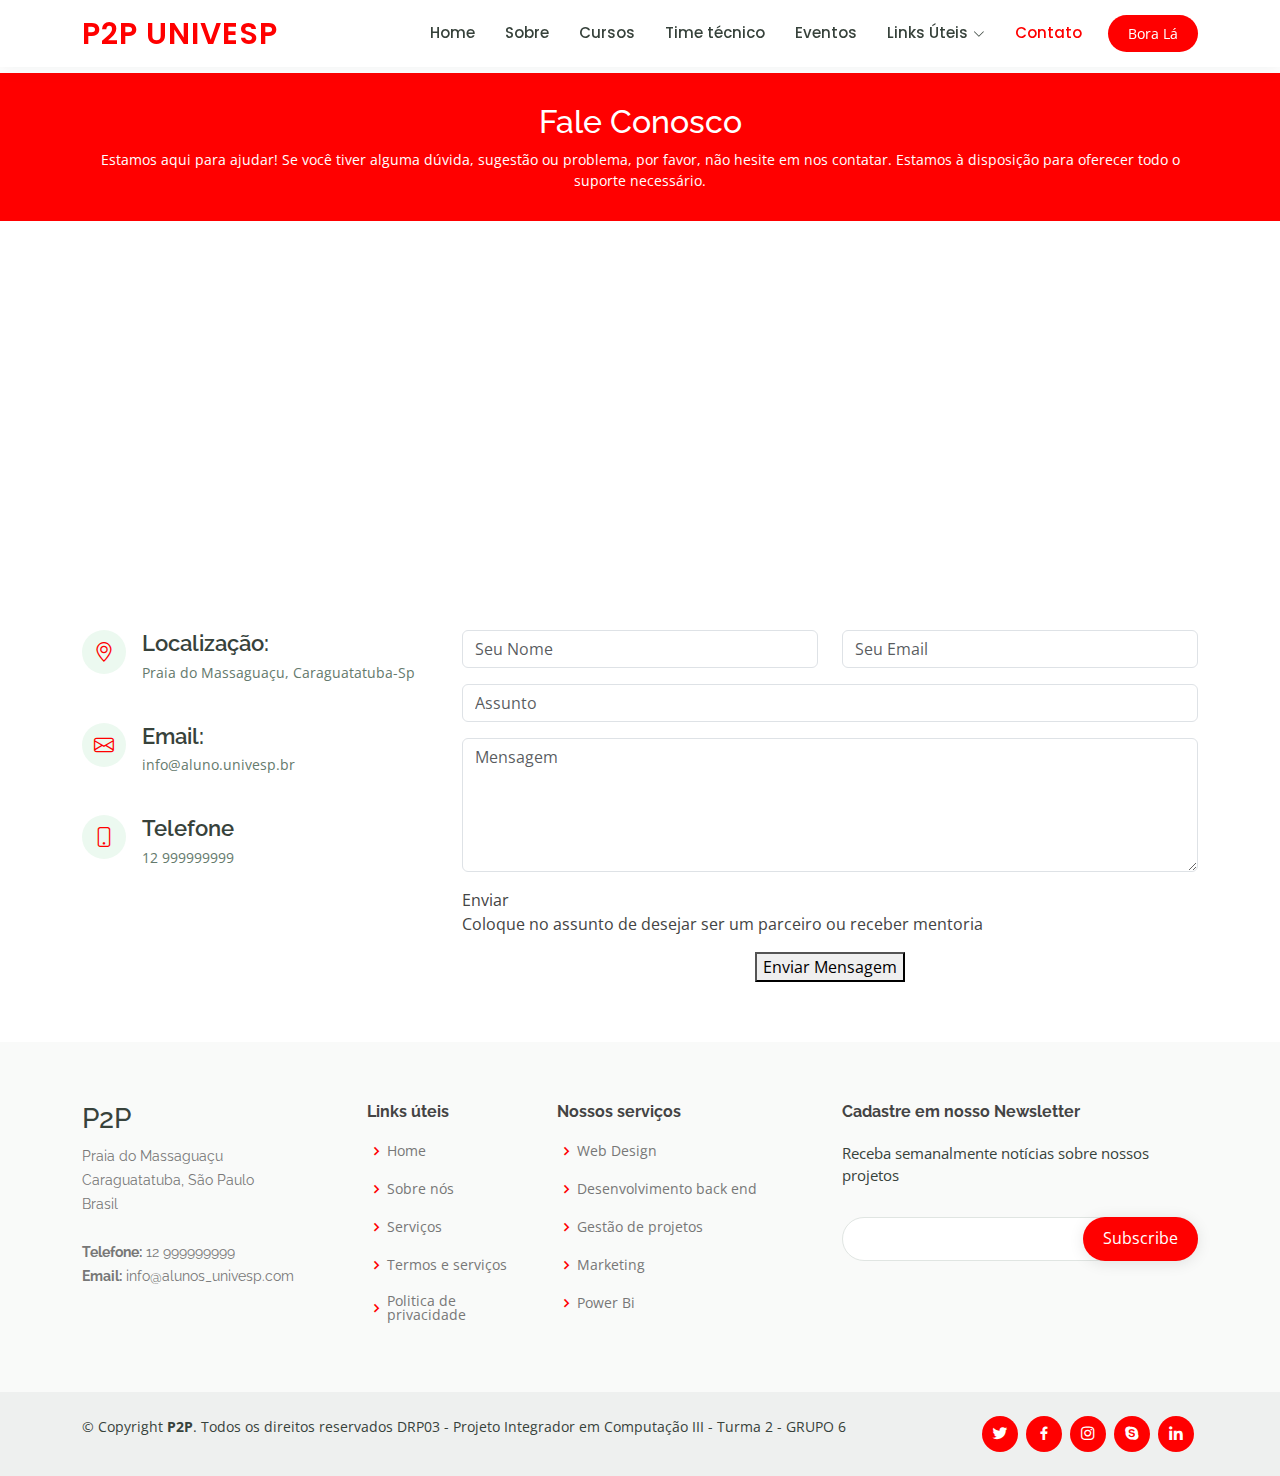
<file: Mentor/contact.html>
<!DOCTYPE html>
<html lang="en">

<head>
  <meta charset="utf-8">
  <meta content="width=device-width, initial-scale=1.0" name="viewport">

  <title>Contact - Mentor Bootstrap Template</title>
  <meta content="" name="description">
  <meta content="" name="keywords">

  <!-- Favicons -->
  <link href="assets/img/favicon.png" rel="icon">
  <link href="assets/img/apple-touch-icon.png" rel="apple-touch-icon">

  <!-- Google Fonts -->
  <link href="https://fonts.googleapis.com/css?family=Open+Sans:300,300i,400,400i,600,600i,700,700i|Raleway:300,300i,400,400i,500,500i,600,600i,700,700i|Poppins:300,300i,400,400i,500,500i,600,600i,700,700i" rel="stylesheet">

  <!-- Vendor CSS Files -->
  <link href="assets/vendor/animate.css/animate.min.css" rel="stylesheet">
  <link href="assets/vendor/aos/aos.css" rel="stylesheet">
  <link href="assets/vendor/bootstrap/css/bootstrap.min.css" rel="stylesheet">
  <link href="assets/vendor/bootstrap-icons/bootstrap-icons.css" rel="stylesheet">
  <link href="assets/vendor/boxicons/css/boxicons.min.css" rel="stylesheet">
  <link href="assets/vendor/remixicon/remixicon.css" rel="stylesheet">
  <link href="assets/vendor/swiper/swiper-bundle.min.css" rel="stylesheet">

  <!-- Template Main CSS File -->
  <link href="assets/css/style.css" rel="stylesheet">


</head>

<body>

    <!-- ======= Header ======= -->
    <header id="header" class="fixed-top">
      <div class="container d-flex align-items-center">
  
        <h1 class="logo me-auto"><a href="index.html">P2P Univesp</a></h1>
        <!-- Uncomment below if you prefer to use an image logo -->
        <!-- <a href="index.html" class="logo me-auto"><img src="assets/img/logo.png" alt="" class="img-fluid"></a>-->
  
        <nav id="navbar" class="navbar order-last order-lg-0">
          <ul>
            <li class="nav-item"><a class="nav-link" href="index.html">Home</a></li>
            <li class="nav-item"><a class="nav-link" href="about.html">Sobre</a></li>
            <li class="nav-item"><a class="nav-link" href="courses.html">Cursos</a></li>
            <li class="nav-item"><a class="nav-link" href="trainers.html">Time técnico</a></li>
            <li class="nav-item"><a class="nav-link" href="events.html">Eventos</a></li>
            <li class="dropdown"><a class="nav-link linksuteis" tabindex="0"><span>Links Úteis</span> <i class="bi bi-chevron-down"></i></a>
              <ul>
                <li><a href="https://www.udemy.com/">Udemy Cursos</a></li>
                <li class="dropdown"><a class="linksuteis"><span>Cursos no Youtube</span> <i class="bi bi-chevron-right"></i></a>
                  <ul>
                    <li><a href="https://www.youtube.com/watch?v=j_lSgjAODos&list=PLMy95_4XE08MRsQvaSQnHzyooNevGTNtS">Curso Front End Completo</a></li>
                    <li><a href="https://www.youtube.com/watch?v=Ofktsne-utM&list=PLHz_AreHm4dkBs-795Dsgvau_ekxg8g1r">Curso Banco de Dados MYSQL</a></li>
                    <li><a href="https://www.youtube.com/watch?v=S9uPNppGsGo">Curso Python para Iniciantes</a></li>
                    <li><a href="https://www.youtube.com/watch?v=kj1owVJWqSw&list=PLRpTFz5_57csByx34C_98wPn3PAxnUDFr">Curso Back end</a></li>
                  </ul>
                </li>
                <li><a href="https://www.apostilando.com/sessao/29/logica-de-programacao">Apostila Lógica de Programação</a></li>
                <li><a href="https://www.escolaelectra.com.br/alumni/biblioteca/Teleprocessamento_basica.pdf">Apostila Técnicas de Programação</a></li>
              </ul>
            </li>
            <li class="nav-item"><a class="nav-link" href="contact.html">Contato</a></li>
          </ul>
          <i class="bi bi-list mobile-nav-toggle"></i>
        </nav><!-- .navbar -->
        <a href="courses.html" class="get-started-btn">Bora Lá</a>
  
      </div>
    </header><!-- End Header -->

  <main id="main">

    <!-- ======= Breadcrumbs ======= -->
    <div class="breadcrumbs" data-aos="fade-in">
      <div class="container">
        <h2>Fale Conosco</h2>
        <p>Estamos aqui para ajudar! Se você tiver alguma dúvida, sugestão ou problema, por favor, não hesite em nos contatar. Estamos à disposição para oferecer todo o suporte necessário. </p>
      </div>
    </div><!-- End Breadcrumbs -->

    <!-- ======= Contact Section ======= -->
    <section id="contact" class="contact">
      <div data-aos="fade-up">
        <iframe style="border:0; width: 100%; height: 350px;" <iframe
          src="https://www.google.com/maps/embed?pb=!1m18!1m12!1m3!1d14625.765063802524!2d-45.34085370120599!3d-23.588502495629882!2m3!1f0!2f0!3f0!3m2!1i1024!2i768!4f13.1!3m3!1m2!1s0x94cd6126dfa80985%3A0x657fc9c66b0ac6be!2sPraia%20do%20Massagua%C3%A7u!5e0!3m2!1spt-BR!2sbr!4v1701258914507!5m2!1spt-BR!2sbr"
          width="600" height="450" style="border:0;" allowfullscreen="" loading="lazy" referrerpolicy="no-referrer-when-downgrade"></iframe> </iframe>
      </div>

      <div class="container" data-aos="fade-up">

        <div class="row mt-5">

          <div class="col-lg-4">
            <div class="info">
              <div class="address">
                <i class="bi bi-geo-alt"></i>
                <h4>Localização:</h4>
                <p>Praia do Massaguaçu, Caraguatatuba-Sp</p>
              </div>

              <div class="email">
                <i class="bi bi-envelope"></i>
                <h4>Email:</h4>
                <p>info@aluno.univesp.br</p>
              </div>

              <div class="phone">
                <i class="bi bi-phone"></i>
                <h4>Telefone</h4>
                <p>12 999999999</p>
              </div>

            </div>

          </div>

          <div class="col-lg-8 mt-5 mt-lg-0">

            <form onsubmit="enviarEmail(event)">
              <div class="row">
                <div class="col-md-6 form-group">
                  <input type="text" name="name" class="form-control" id="name" placeholder="Seu Nome" required>
                </div>
                <div class="col-md-6 form-group mt-3 mt-md-0">
                  <input type="email" class="form-control" name="email" id="email" placeholder="Seu Email" required>
                </div>
              </div>
              <div class="form-group mt-3">
                <input type="text" class="form-control" name="subject" id="subject" placeholder="Assunto" required>
              </div>
              <div class="form-group mt-3">
                <textarea class="form-control" name="message" id="message" rows="5" placeholder="Mensagem" required></textarea>
              </div>
              <div class="my-3">
                <div class="loading">Enviar</div>
                <div class="error-message"></div>
                <div class="sent-message">Coloque no assunto de desejar ser um parceiro ou receber mentoria </div>
              </div>
              <div class="text-center"><button type="submit">Enviar Mensagem</button></div>
            </form>

          </div>

        </div>

      </div>
    </section><!-- End Contact Section -->

  </main><!-- End #main -->

    <!-- ======= Footer ======= -->
    <footer id="footer">

      <div class="footer-top">
        <div class="container">
          <div class="row">
  
            <div class="col-lg-3 col-md-6 footer-contact">
              <h3>P2P</h3>
              <p>
                Praia do Massaguaçu <br>
                Caraguatatuba, São Paulo<br>
                Brasil <br><br>
                <strong>Telefone:</strong> 12 999999999<br>
                <strong>Email:</strong> info@alunos_univesp.com<br>
              </p>
            </div>
  
            <div class="col-lg-2 col-md-6 footer-links">
              <h4>Links úteis</h4>
              <ul>
                <li><i class="bx bx-chevron-right"></i> <a href="#">Home</a></li>
                <li><i class="bx bx-chevron-right"></i> <a href="#">Sobre nós</a></li>
                <li><i class="bx bx-chevron-right"></i> <a href="#">Serviços</a></li>
                <li><i class="bx bx-chevron-right"></i> <a href="#">Termos e serviços</a></li>
                <li><i class="bx bx-chevron-right"></i> <a href="#">Politica de privacidade</a></li>
              </ul>
            </div>
  
            <div class="col-lg-3 col-md-6 footer-links">
              <h4>Nossos serviços</h4>
              <ul>
                <li><i class="bx bx-chevron-right"></i> <a href="#">Web Design</a></li>
                <li><i class="bx bx-chevron-right"></i> <a href="#">Desenvolvimento back end</a></li>
                <li><i class="bx bx-chevron-right"></i> <a href="#">Gestão de projetos</a></li>
                <li><i class="bx bx-chevron-right"></i> <a href="#">Marketing</a></li>
                <li><i class="bx bx-chevron-right"></i> <a href="#">Power Bi</a></li>
              </ul>
            </div>
  
            <div class="col-lg-4 col-md-6 footer-newsletter">
              <h4>Cadastre em nosso Newsletter</h4>
              <p>Receba semanalmente notícias sobre nossos projetos</p>
              <form action="" method="post">
                <input type="email" name="email"><input type="submit" value="Subscribe">
              </form>
            </div>
  
          </div>
        </div>
      </div>
  
      <div class="container d-md-flex py-4">
  
        <div class="me-md-auto text-center text-md-start">
          <div class="copyright">
            &copy; Copyright <strong><span>P2P</span></strong>. Todos os direitos reservados  DRP03 - Projeto Integrador em Computação III - Turma 2 - GRUPO 6
   
          </div>
          <div class="credits">
         
          </div>
        </div>
        <div class="social-links text-center text-md-right pt-3 pt-md-0">
          <a href="#" class="twitter"><i class="bx bxl-twitter"></i></a>
          <a href="#" class="facebook"><i class="bx bxl-facebook"></i></a>
          <a href="#" class="instagram"><i class="bx bxl-instagram"></i></a>
          <a href="#" class="google-plus"><i class="bx bxl-skype"></i></a>
          <a href="#" class="linkedin"><i class="bx bxl-linkedin"></i></a>
        </div>
      </div>
    </footer><!-- End Footer -->

  <div id="preloader"></div>
  <a href="#" class="back-to-top d-flex align-items-center justify-content-center"><i class="bi bi-arrow-up-short"></i></a>

  <!-- Vendor JS Files -->
  <script src="assets/vendor/purecounter/purecounter_vanilla.js"></script>
  <script src="assets/vendor/aos/aos.js"></script>
  <script src="assets/vendor/bootstrap/js/bootstrap.bundle.min.js"></script>
  <script src="assets/vendor/swiper/swiper-bundle.min.js"></script>
  <script src="assets/vendor/php-email-form/validate.js"></script>

  <!-- Template Main JS File -->
  <script src="assets/js/main.js"></script>
  
  <script src="https://cdn.emailjs.com/dist/email.min.js"></script>
  <script>
    (function() {
      emailjs.init("Gmail");
    })();
    
    function enviarEmail(event) {
      event.preventDefault();

      var nome = document.getElementById("name").value;
      var email = document.getElementById("email").value;
      var assunto = document.getElementById("subject").value;
      var mensagem = document.getElementById("message").value;

      var emailData = {
        service_id: "service_p3zylr4",
        template_id: 'template_jxhii44', // Substitua pelo ID do seu modelo de e-mail no EmailJS
        user_id: 'DiMMYIIFfkgEAzdZ_', // Substitua pelo seu User ID do EmailJS,
        template_params: {
		"name": nome,
		"email": email,
		"subject": assunto,
		"message": mensagem
        }
      };

      emailjs.send(emailData.service_id, emailData.template_id, emailData.template_params, emailData.user_id)
        .then(function(response) {
          console.log("E-mail enviado com sucesso:", response);
          // Adicione aqui qualquer lógica adicional após o envio bem-sucedido
          alert("Sua mensagem foi enviada. Obrigado!");
        }, function(error) {
          console.log("Erro ao enviar e-mail:", error);
          // Adicione aqui qualquer lógica adicional em caso de erro no envio
          alert("Erro ao enviar a mensagem. Por favor, tente novamente mais tarde.");
        });
    }
  </script>
</body>
</html>
</file>
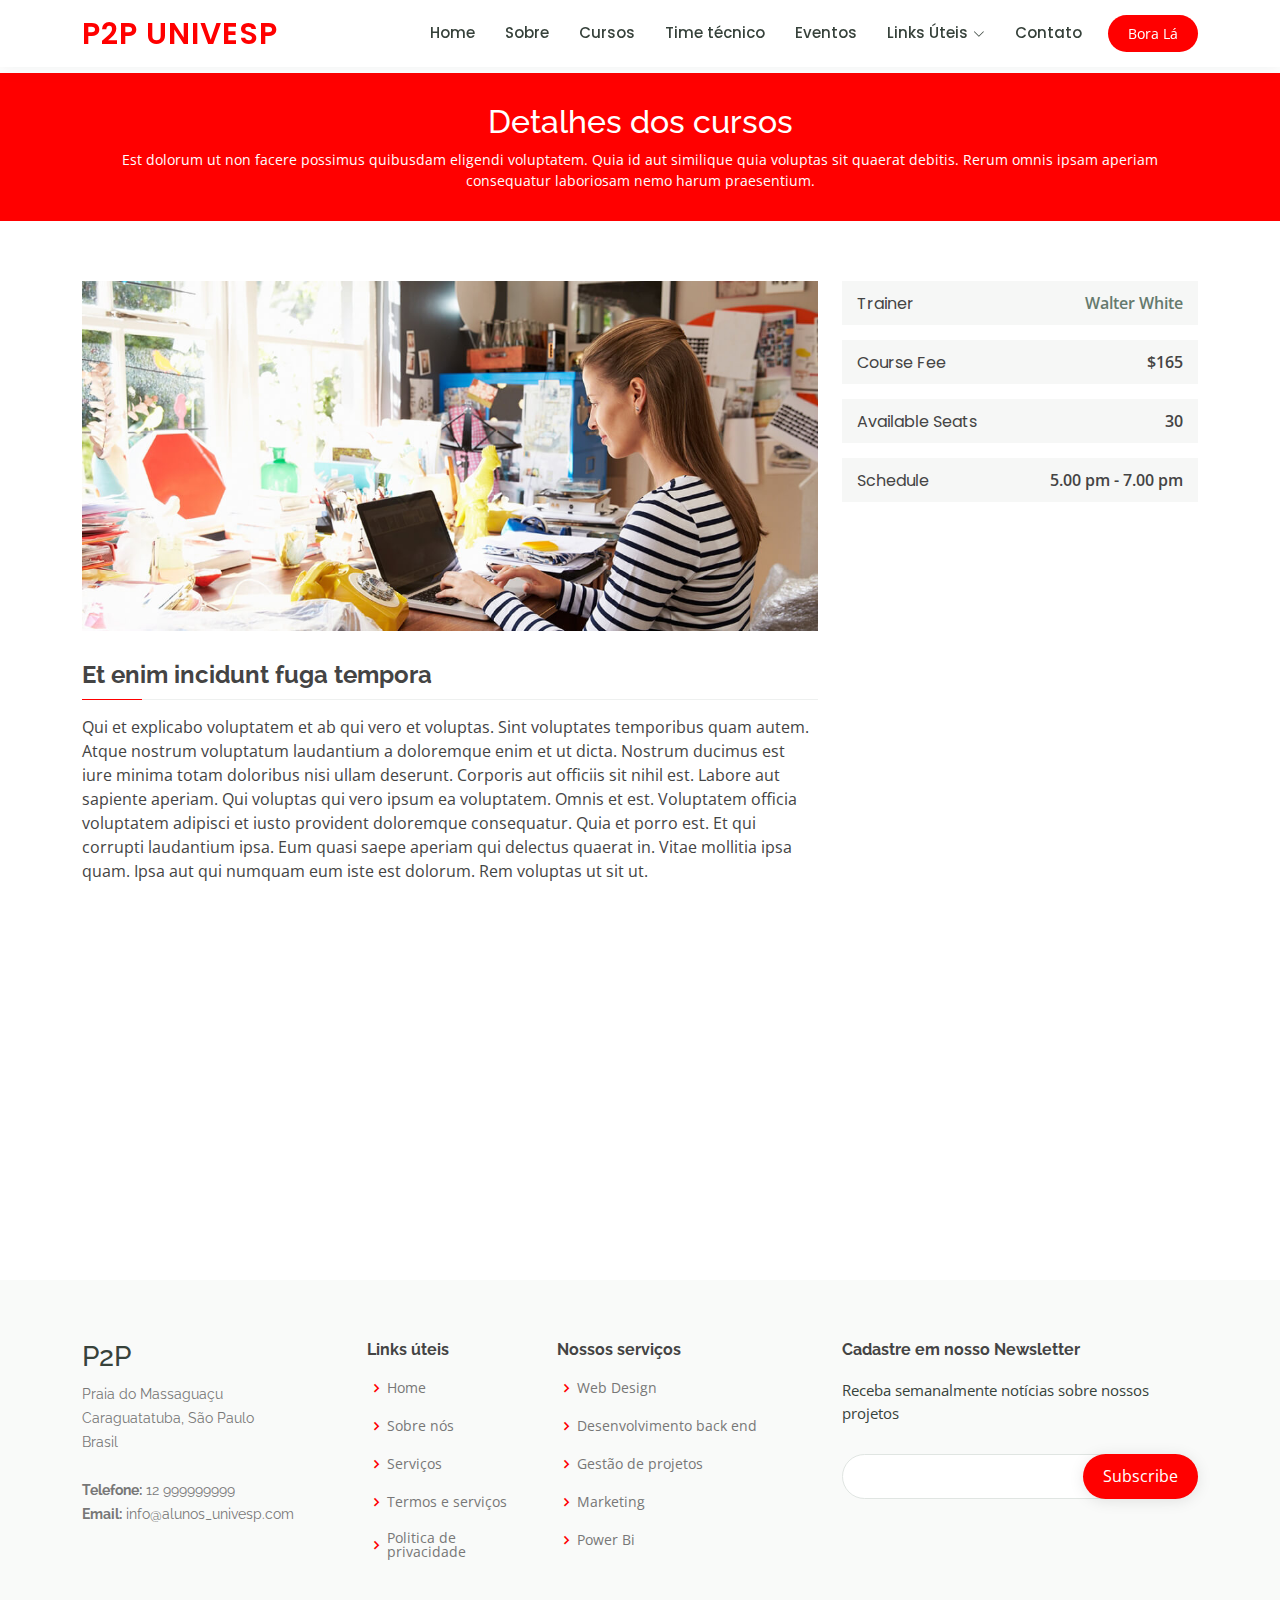
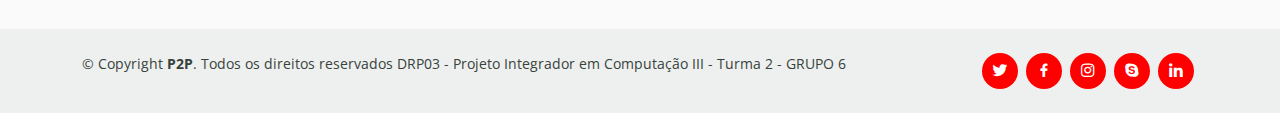
<file: Mentor/course-details.html>
<!DOCTYPE html>
<html lang="en">

<head>
  <meta charset="utf-8">
  <meta content="width=device-width, initial-scale=1.0" name="viewport">

  <title>Course Details - Mentor Bootstrap Template</title>
  <meta content="" name="description">
  <meta content="" name="keywords">

  <!-- Favicons -->
  <link href="assets/img/favicon.png" rel="icon">
  <link href="assets/img/apple-touch-icon.png" rel="apple-touch-icon">

  <!-- Google Fonts -->
  <link href="https://fonts.googleapis.com/css?family=Open+Sans:300,300i,400,400i,600,600i,700,700i|Raleway:300,300i,400,400i,500,500i,600,600i,700,700i|Poppins:300,300i,400,400i,500,500i,600,600i,700,700i" rel="stylesheet">

  <!-- Vendor CSS Files -->
  <link href="assets/vendor/animate.css/animate.min.css" rel="stylesheet">
  <link href="assets/vendor/aos/aos.css" rel="stylesheet">
  <link href="assets/vendor/bootstrap/css/bootstrap.min.css" rel="stylesheet">
  <link href="assets/vendor/bootstrap-icons/bootstrap-icons.css" rel="stylesheet">
  <link href="assets/vendor/boxicons/css/boxicons.min.css" rel="stylesheet">
  <link href="assets/vendor/remixicon/remixicon.css" rel="stylesheet">
  <link href="assets/vendor/swiper/swiper-bundle.min.css" rel="stylesheet">

  <!-- Template Main CSS File -->
  <link href="assets/css/style.css" rel="stylesheet">

  <!-- =======================================================
  * Template Name: Mentor
  * Updated: Sep 18 2023 with Bootstrap v5.3.2
  * Template URL: https://bootstrapmade.com/mentor-free-education-bootstrap-theme/
  * Author: BootstrapMade.com
  * License: https://bootstrapmade.com/license/
  ======================================================== -->
</head>

<body>
  <!-- ======= Header ======= -->
  <header id="header" class="fixed-top">
    <div class="container d-flex align-items-center">

      <h1 class="logo me-auto"><a href="index.html">P2P Univesp</a></h1>
      <!-- Uncomment below if you prefer to use an image logo -->
      <!-- <a href="index.html" class="logo me-auto"><img src="assets/img/logo.png" alt="" class="img-fluid"></a>-->

      <nav id="navbar" class="navbar order-last order-lg-0">
        <ul>
          <li class="nav-item"><a class="nav-link" href="index.html">Home</a></li>
          <li class="nav-item"><a class="nav-link" href="about.html">Sobre</a></li>
          <li class="nav-item"><a class="nav-link" href="courses.html">Cursos</a></li>
          <li class="nav-item"><a class="nav-link" href="trainers.html">Time técnico</a></li>
          <li class="nav-item"><a class="nav-link" href="events.html">Eventos</a></li>
          <li class="dropdown"><a class="nav-link linksuteis" tabindex="0"><span>Links Úteis</span> <i class="bi bi-chevron-down"></i></a>
            <ul>
              <li><a href="https://www.udemy.com/">Udemy Cursos</a></li>
              <li class="dropdown"><a class="linksuteis"><span>Cursos no Youtube</span> <i class="bi bi-chevron-right"></i></a>
                <ul>
                  <li><a href="https://www.youtube.com/watch?v=j_lSgjAODos&list=PLMy95_4XE08MRsQvaSQnHzyooNevGTNtS">Curso Front End Completo</a></li>
                  <li><a href="https://www.youtube.com/watch?v=Ofktsne-utM&list=PLHz_AreHm4dkBs-795Dsgvau_ekxg8g1r">Curso Banco de Dados MYSQL</a></li>
                  <li><a href="https://www.youtube.com/watch?v=S9uPNppGsGo">Curso Python para Iniciantes</a></li>
                  <li><a href="https://www.youtube.com/watch?v=kj1owVJWqSw&list=PLRpTFz5_57csByx34C_98wPn3PAxnUDFr">Curso Back end</a></li>
                </ul>
              </li>
              <li><a href="https://www.apostilando.com/sessao/29/logica-de-programacao">Apostila Lógica de Programação</a></li>
              <li><a href="https://www.escolaelectra.com.br/alumni/biblioteca/Teleprocessamento_basica.pdf">Apostila Técnicas de Programação</a></li>
            </ul>
          </li>
          <li class="nav-item"><a class="nav-link" href="contact.html">Contato</a></li>
        </ul>
        <i class="bi bi-list mobile-nav-toggle"></i>
      </nav><!-- .navbar -->
      <a href="courses.html" class="get-started-btn">Bora Lá</a>

    </div>
  </header><!-- End Header -->

  <main id="main">

    <!-- ======= Breadcrumbs ======= -->
    <div class="breadcrumbs" data-aos="fade-in">
      <div class="container">
        <h2>Detalhes dos cursos</h2>
        <p>Est dolorum ut non facere possimus quibusdam eligendi voluptatem. Quia id aut similique quia voluptas sit quaerat debitis. Rerum omnis ipsam aperiam consequatur laboriosam nemo harum praesentium. </p>
      </div>
    </div><!-- End Breadcrumbs -->

    <!-- ======= Cource Details Section ======= -->
    <section id="course-details" class="course-details">
      <div class="container" data-aos="fade-up">

        <div class="row">
          <div class="col-lg-8">
            <img src="assets/img/course-details.jpg" class="img-fluid" alt="">
            <h3>Et enim incidunt fuga tempora</h3>
            <p>
              Qui et explicabo voluptatem et ab qui vero et voluptas. Sint voluptates temporibus quam autem. Atque nostrum voluptatum laudantium a doloremque enim et ut dicta. Nostrum ducimus est iure minima totam doloribus nisi ullam deserunt. Corporis aut officiis sit nihil est. Labore aut sapiente aperiam.
              Qui voluptas qui vero ipsum ea voluptatem. Omnis et est. Voluptatem officia voluptatem adipisci et iusto provident doloremque consequatur. Quia et porro est. Et qui corrupti laudantium ipsa.
              Eum quasi saepe aperiam qui delectus quaerat in. Vitae mollitia ipsa quam. Ipsa aut qui numquam eum iste est dolorum. Rem voluptas ut sit ut.
            </p>
          </div>
          <div class="col-lg-4">

            <div class="course-info d-flex justify-content-between align-items-center">
              <h5>Trainer</h5>
              <p><a href="#">Walter White</a></p>
            </div>

            <div class="course-info d-flex justify-content-between align-items-center">
              <h5>Course Fee</h5>
              <p>$165</p>
            </div>

            <div class="course-info d-flex justify-content-between align-items-center">
              <h5>Available Seats</h5>
              <p>30</p>
            </div>

            <div class="course-info d-flex justify-content-between align-items-center">
              <h5>Schedule</h5>
              <p>5.00 pm - 7.00 pm</p>
            </div>

          </div>
        </div>

      </div>
    </section><!-- End Cource Details Section -->

    <!-- ======= Cource Details Tabs Section ======= -->
    <section id="cource-details-tabs" class="cource-details-tabs">
      <div class="container" data-aos="fade-up">

        <div class="row">
          <div class="col-lg-3">
            <ul class="nav nav-tabs flex-column">
              <li class="nav-item">
                <a class="nav-link active show" data-bs-toggle="tab" href="#tab-1">Modi sit est</a>
              </li>
              <li class="nav-item">
                <a class="nav-link" data-bs-toggle="tab" href="#tab-2">Unde praesentium sed</a>
              </li>
              <li class="nav-item">
                <a class="nav-link" data-bs-toggle="tab" href="#tab-3">Pariatur explicabo vel</a>
              </li>
              <li class="nav-item">
                <a class="nav-link" data-bs-toggle="tab" href="#tab-4">Nostrum qui quasi</a>
              </li>
              <li class="nav-item">
                <a class="nav-link" data-bs-toggle="tab" href="#tab-5">Iusto ut expedita aut</a>
              </li>
            </ul>
          </div>
          <div class="col-lg-9 mt-4 mt-lg-0">
            <div class="tab-content">
              <div class="tab-pane active show" id="tab-1">
                <div class="row">
                  <div class="col-lg-8 details order-2 order-lg-1">
                    <h3>Architecto ut aperiam autem id</h3>
                    <p class="fst-italic">Qui laudantium consequatur laborum sit qui ad sapiente dila parde sonata raqer a videna mareta paulona marka</p>
                    <p>Et nobis maiores eius. Voluptatibus ut enim blanditiis atque harum sint. Laborum eos ipsum ipsa odit magni. Incidunt hic ut molestiae aut qui. Est repellat minima eveniet eius et quis magni nihil. Consequatur dolorem quaerat quos qui similique accusamus nostrum rem vero</p>
                  </div>
                  <div class="col-lg-4 text-center order-1 order-lg-2">
                    <img src="assets/img/course-details-tab-1.png" alt="" class="img-fluid">
                  </div>
                </div>
              </div>
              <div class="tab-pane" id="tab-2">
                <div class="row">
                  <div class="col-lg-8 details order-2 order-lg-1">
                    <h3>Et blanditiis nemo veritatis excepturi</h3>
                    <p class="fst-italic">Qui laudantium consequatur laborum sit qui ad sapiente dila parde sonata raqer a videna mareta paulona marka</p>
                    <p>Ea ipsum voluptatem consequatur quis est. Illum error ullam omnis quia et reiciendis sunt sunt est. Non aliquid repellendus itaque accusamus eius et velit ipsa voluptates. Optio nesciunt eaque beatae accusamus lerode pakto madirna desera vafle de nideran pal</p>
                  </div>
                  <div class="col-lg-4 text-center order-1 order-lg-2">
                    <img src="assets/img/course-details-tab-2.png" alt="" class="img-fluid">
                  </div>
                </div>
              </div>
              <div class="tab-pane" id="tab-3">
                <div class="row">
                  <div class="col-lg-8 details order-2 order-lg-1">
                    <h3>Impedit facilis occaecati odio neque aperiam sit</h3>
                    <p class="fst-italic">Eos voluptatibus quo. Odio similique illum id quidem non enim fuga. Qui natus non sunt dicta dolor et. In asperiores velit quaerat perferendis aut</p>
                    <p>Iure officiis odit rerum. Harum sequi eum illum corrupti culpa veritatis quisquam. Neque necessitatibus illo rerum eum ut. Commodi ipsam minima molestiae sed laboriosam a iste odio. Earum odit nesciunt fugiat sit ullam. Soluta et harum voluptatem optio quae</p>
                  </div>
                  <div class="col-lg-4 text-center order-1 order-lg-2">
                    <img src="assets/img/course-details-tab-3.png" alt="" class="img-fluid">
                  </div>
                </div>
              </div>
              <div class="tab-pane" id="tab-4">
                <div class="row">
                  <div class="col-lg-8 details order-2 order-lg-1">
                    <h3>Fuga dolores inventore laboriosam ut est accusamus laboriosam dolore</h3>
                    <p class="fst-italic">Totam aperiam accusamus. Repellat consequuntur iure voluptas iure porro quis delectus</p>
                    <p>Eaque consequuntur consequuntur libero expedita in voluptas. Nostrum ipsam necessitatibus aliquam fugiat debitis quis velit. Eum ex maxime error in consequatur corporis atque. Eligendi asperiores sed qui veritatis aperiam quia a laborum inventore</p>
                  </div>
                  <div class="col-lg-4 text-center order-1 order-lg-2">
                    <img src="assets/img/course-details-tab-4.png" alt="" class="img-fluid">
                  </div>
                </div>
              </div>
              <div class="tab-pane" id="tab-5">
                <div class="row">
                  <div class="col-lg-8 details order-2 order-lg-1">
                    <h3>Est eveniet ipsam sindera pad rone matrelat sando reda</h3>
                    <p class="fst-italic">Omnis blanditiis saepe eos autem qui sunt debitis porro quia.</p>
                    <p>Exercitationem nostrum omnis. Ut reiciendis repudiandae minus. Omnis recusandae ut non quam ut quod eius qui. Ipsum quia odit vero atque qui quibusdam amet. Occaecati sed est sint aut vitae molestiae voluptate vel</p>
                  </div>
                  <div class="col-lg-4 text-center order-1 order-lg-2">
                    <img src="assets/img/course-details-tab-5.png" alt="" class="img-fluid">
                  </div>
                </div>
              </div>
            </div>
          </div>
        </div>

      </div>
    </section><!-- End Cource Details Tabs Section -->

  </main><!-- End #main -->

   <!-- ======= Footer ======= -->
   <footer id="footer">

    <div class="footer-top">
      <div class="container">
        <div class="row">

          <div class="col-lg-3 col-md-6 footer-contact">
            <h3>P2P</h3>
            <p>
              Praia do Massaguaçu <br>
              Caraguatatuba, São Paulo<br>
              Brasil <br><br>
              <strong>Telefone:</strong> 12 999999999<br>
              <strong>Email:</strong> info@alunos_univesp.com<br>
            </p>
          </div>

          <div class="col-lg-2 col-md-6 footer-links">
            <h4>Links úteis</h4>
            <ul>
              <li><i class="bx bx-chevron-right"></i> <a href="#">Home</a></li>
              <li><i class="bx bx-chevron-right"></i> <a href="#">Sobre nós</a></li>
              <li><i class="bx bx-chevron-right"></i> <a href="#">Serviços</a></li>
              <li><i class="bx bx-chevron-right"></i> <a href="#">Termos e serviços</a></li>
              <li><i class="bx bx-chevron-right"></i> <a href="#">Politica de privacidade</a></li>
            </ul>
          </div>

          <div class="col-lg-3 col-md-6 footer-links">
            <h4>Nossos serviços</h4>
            <ul>
              <li><i class="bx bx-chevron-right"></i> <a href="#">Web Design</a></li>
              <li><i class="bx bx-chevron-right"></i> <a href="#">Desenvolvimento back end</a></li>
              <li><i class="bx bx-chevron-right"></i> <a href="#">Gestão de projetos</a></li>
              <li><i class="bx bx-chevron-right"></i> <a href="#">Marketing</a></li>
              <li><i class="bx bx-chevron-right"></i> <a href="#">Power Bi</a></li>
            </ul>
          </div>

          <div class="col-lg-4 col-md-6 footer-newsletter">
            <h4>Cadastre em nosso Newsletter</h4>
            <p>Receba semanalmente notícias sobre nossos projetos</p>
            <form action="" method="post">
              <input type="email" name="email"><input type="submit" value="Subscribe">
            </form>
          </div>

        </div>
      </div>
    </div>

    <div class="container d-md-flex py-4">

      <div class="me-md-auto text-center text-md-start">
        <div class="copyright">
          &copy; Copyright <strong><span>P2P</span></strong>. Todos os direitos reservados  DRP03 - Projeto Integrador em Computação III - Turma 2 - GRUPO 6
 
        </div>
        <div class="credits">
       
        </div>
      </div>
      <div class="social-links text-center text-md-right pt-3 pt-md-0">
        <a href="#" class="twitter"><i class="bx bxl-twitter"></i></a>
        <a href="#" class="facebook"><i class="bx bxl-facebook"></i></a>
        <a href="#" class="instagram"><i class="bx bxl-instagram"></i></a>
        <a href="#" class="google-plus"><i class="bx bxl-skype"></i></a>
        <a href="#" class="linkedin"><i class="bx bxl-linkedin"></i></a>
      </div>
    </div>
  </footer><!-- End Footer -->



  <div id="preloader"></div>
  <a href="#" class="back-to-top d-flex align-items-center justify-content-center"><i class="bi bi-arrow-up-short"></i></a>

  <!-- Vendor JS Files -->
  <script src="assets/vendor/purecounter/purecounter_vanilla.js"></script>
  <script src="assets/vendor/aos/aos.js"></script>
  <script src="assets/vendor/bootstrap/js/bootstrap.bundle.min.js"></script>
  <script src="assets/vendor/swiper/swiper-bundle.min.js"></script>
  <script src="assets/vendor/php-email-form/validate.js"></script>

  <!-- Template Main JS File -->
  <script src="assets/js/main.js"></script>

</body>

</html>
</file>
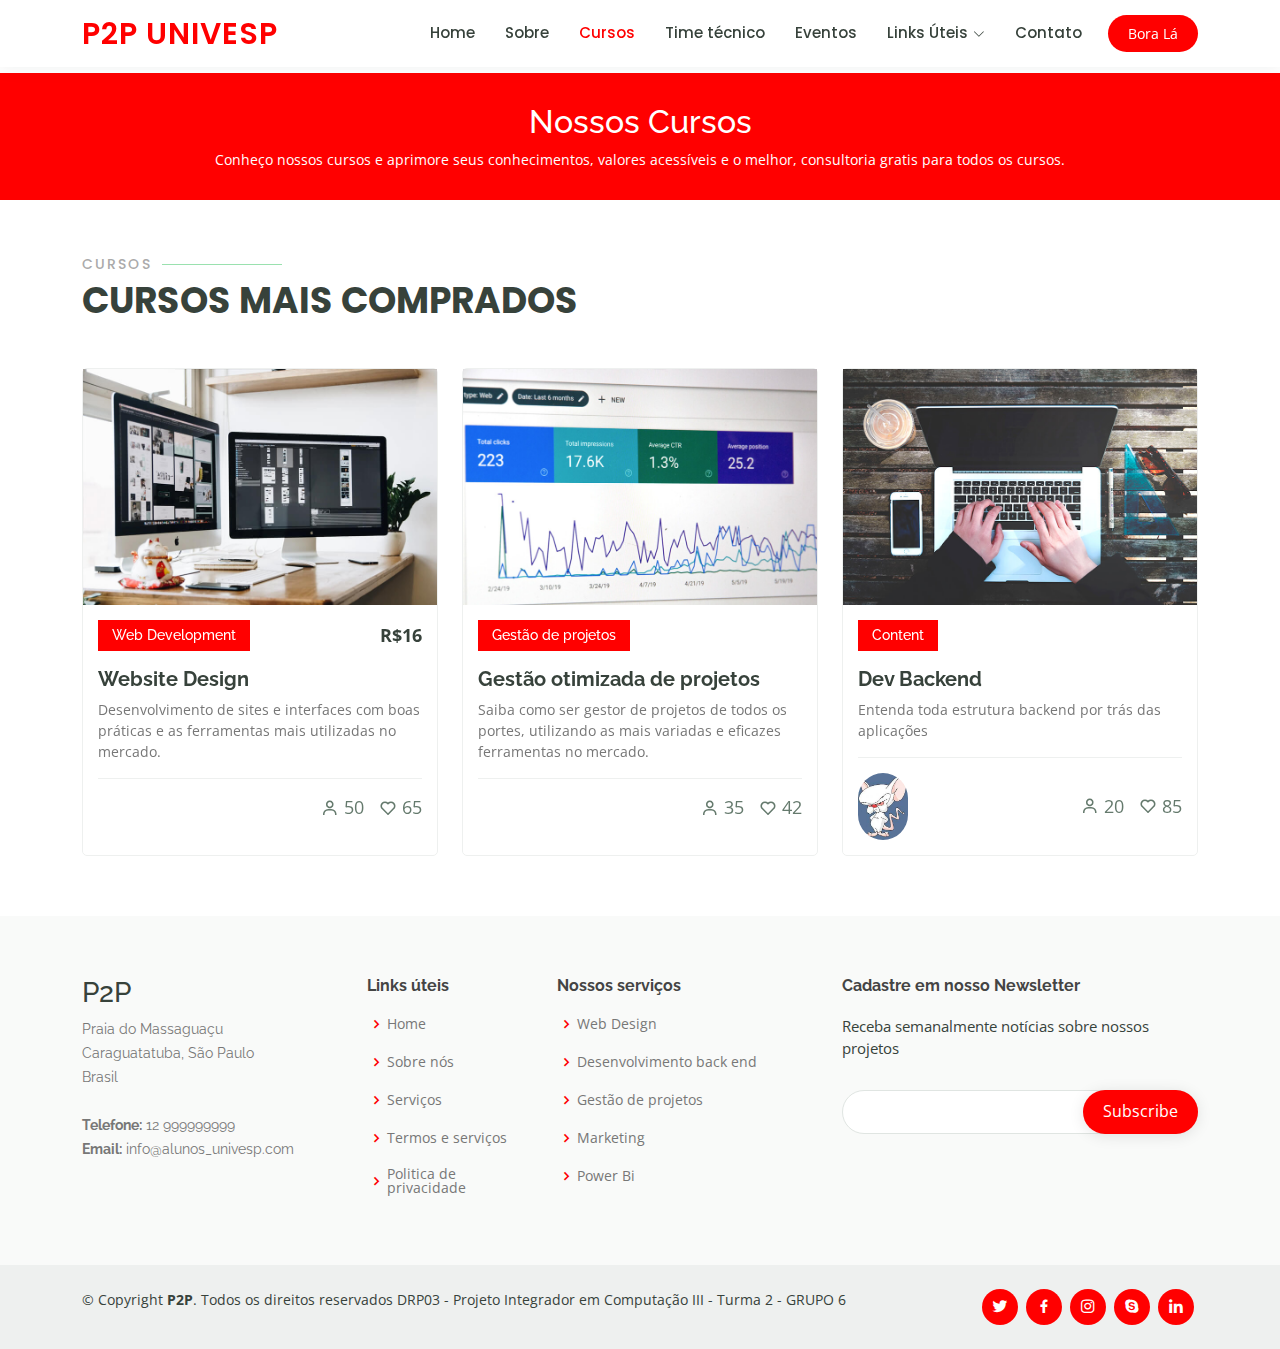
<file: Mentor/courses.html>
<!DOCTYPE html>
<html lang="en">

<head>
  <meta charset="utf-8">
  <meta content="width=device-width, initial-scale=1.0" name="viewport">

  <title>Courses - Mentor Bootstrap Template</title>
  <meta content="" name="description">
  <meta content="" name="keywords">

  <!-- Favicons -->
  <link href="assets/img/favicon.png" rel="icon">
  <link href="assets/img/apple-touch-icon.png" rel="apple-touch-icon">

  <!-- Google Fonts -->
  <link href="https://fonts.googleapis.com/css?family=Open+Sans:300,300i,400,400i,600,600i,700,700i|Raleway:300,300i,400,400i,500,500i,600,600i,700,700i|Poppins:300,300i,400,400i,500,500i,600,600i,700,700i" rel="stylesheet">

  <!-- Vendor CSS Files -->
  <link href="assets/vendor/animate.css/animate.min.css" rel="stylesheet">
  <link href="assets/vendor/aos/aos.css" rel="stylesheet">
  <link href="assets/vendor/bootstrap/css/bootstrap.min.css" rel="stylesheet">
  <link href="assets/vendor/bootstrap-icons/bootstrap-icons.css" rel="stylesheet">
  <link href="assets/vendor/boxicons/css/boxicons.min.css" rel="stylesheet">
  <link href="assets/vendor/remixicon/remixicon.css" rel="stylesheet">
  <link href="assets/vendor/swiper/swiper-bundle.min.css" rel="stylesheet">

  <!-- Template Main CSS File -->
  <link href="assets/css/style.css" rel="stylesheet">

  <!-- =======================================================
  * Template Name: Mentor
  * Updated: Sep 18 2023 with Bootstrap v5.3.2
  * Template URL: https://bootstrapmade.com/mentor-free-education-bootstrap-theme/
  * Author: BootstrapMade.com
  * License: https://bootstrapmade.com/license/
  ======================================================== -->
</head>

<body>

    <!-- ======= Header ======= -->
    <header id="header" class="fixed-top">
      <div class="container d-flex align-items-center">
  
        <h1 class="logo me-auto"><a href="index.html">P2P Univesp</a></h1>
        <!-- Uncomment below if you prefer to use an image logo -->
        <!-- <a href="index.html" class="logo me-auto"><img src="assets/img/logo.png" alt="" class="img-fluid"></a>-->
  
        <nav id="navbar" class="navbar order-last order-lg-0">
          <ul>
            <li class="nav-item"><a class="nav-link" href="index.html">Home</a></li>
            <li class="nav-item"><a class="nav-link" href="about.html">Sobre</a></li>
            <li class="nav-item"><a class="nav-link" href="courses.html">Cursos</a></li>
            <li class="nav-item"><a class="nav-link" href="trainers.html">Time técnico</a></li>
            <li class="nav-item"><a class="nav-link" href="events.html">Eventos</a></li>
            <li class="dropdown"><a class="nav-link linksuteis" tabindex="0"><span>Links Úteis</span> <i class="bi bi-chevron-down"></i></a>
              <ul>
                <li><a href="https://www.udemy.com/">Udemy Cursos</a></li>
                <li class="dropdown"><a class="linksuteis"><span>Cursos no Youtube</span> <i class="bi bi-chevron-right"></i></a>
                  <ul>
                    <li><a href="https://www.youtube.com/watch?v=j_lSgjAODos&list=PLMy95_4XE08MRsQvaSQnHzyooNevGTNtS">Curso Front End Completo</a></li>
                    <li><a href="https://www.youtube.com/watch?v=Ofktsne-utM&list=PLHz_AreHm4dkBs-795Dsgvau_ekxg8g1r">Curso Banco de Dados MYSQL</a></li>
                    <li><a href="https://www.youtube.com/watch?v=S9uPNppGsGo">Curso Python para Iniciantes</a></li>
                    <li><a href="https://www.youtube.com/watch?v=kj1owVJWqSw&list=PLRpTFz5_57csByx34C_98wPn3PAxnUDFr">Curso Back end</a></li>
                  </ul>
                </li>
                <li><a href="https://www.apostilando.com/sessao/29/logica-de-programacao">Apostila Lógica de Programação</a></li>
                <li><a href="https://www.escolaelectra.com.br/alumni/biblioteca/Teleprocessamento_basica.pdf">Apostila Técnicas de Programação</a></li>
              </ul>
            </li>
            <li class="nav-item"><a class="nav-link" href="contact.html">Contato</a></li>
          </ul>
          <i class="bi bi-list mobile-nav-toggle"></i>
        </nav><!-- .navbar -->
        <a href="courses.html" class="get-started-btn">Bora Lá</a>
  
      </div>
    </header><!-- End Header -->

  <main id="main" data-aos="fade-in">

    <!-- ======= Breadcrumbs ======= -->
    <div class="breadcrumbs">
      <div class="container">
        <h2>Nossos Cursos</h2>
        <p>Conheço nossos cursos e aprimore seus conhecimentos, valores acessíveis e o melhor, consultoria gratis para todos os cursos.</p>
      </div>
    </div><!-- End Breadcrumbs -->

    <!-- ======= Popular Courses Section ======= -->
    <section id="popular-courses" class="courses">
      <div class="container" data-aos="fade-up">

        <div class="section-title">
          <h2>Cursos</h2>
          <p>Cursos mais comprados</p>
        </div>

        <div class="row" data-aos="zoom-in" data-aos-delay="100">

          <div class="col-lg-4 col-md-6 d-flex align-items-stretch">
            <div class="course-item">
              <img src="assets/img/course-1.jpg" class="img-fluid" alt="...">
              <div class="course-content">
                <div class="d-flex justify-content-between align-items-center mb-3">
                  <h4>Web Development</h4>
                  <p class="price">R$16</p>
                </div>

                <h3><a href="course-details.html">Website Design</a></h3>
                <p>Desenvolvimento de sites e interfaces com boas práticas e as ferramentas mais utilizadas no mercado.</p>
                <div class="trainer d-flex justify-content-between align-items-center">
                  <div class="trainer-profile d-flex align-items-center">
                    
                  </div>
                  <div class="trainer-rank d-flex align-items-center">
                    <i class="bx bx-user"></i>&nbsp;50
                    &nbsp;&nbsp;
                    <i class="bx bx-heart"></i>&nbsp;65
                  </div>
                </div>
              </div>
            </div>
          </div> <!-- End Course Item-->

          <div class="col-lg-4 col-md-6 d-flex align-items-stretch mt-4 mt-md-0">
            <div class="course-item">
              <img src="assets/img/course-2.jpg" class="img-fluid" alt="...">
              <div class="course-content">
                <div class="d-flex justify-content-between align-items-center mb-3">
                  <h4>Gestão de projetos</h4>
                  
                </div>

                <h3><a href="course-details.html">Gestão otimizada de projetos</a></h3>
                <p>Saiba como ser gestor de projetos de todos os portes, utilizando as mais variadas e eficazes ferramentas no mercado.</p>
                <div class="trainer d-flex justify-content-between align-items-center">
                  <div class="trainer-profile d-flex align-items-center">
                   
                  </div>
                  <div class="trainer-rank d-flex align-items-center">
                    <i class="bx bx-user"></i>&nbsp;35
                    &nbsp;&nbsp;
                    <i class="bx bx-heart"></i>&nbsp;42
                  </div>
                </div>
              </div>
            </div>
          </div> <!-- End Course Item-->

          <div class="col-lg-4 col-md-6 d-flex align-items-stretch mt-4 mt-lg-0">
            <div class="course-item">
              <img src="assets/img/course-3.jpg" class="img-fluid" alt="...">
              <div class="course-content">
                <div class="d-flex justify-content-between align-items-center mb-3">
                  <h4>Content</h4>
                  
                </div>

                <h3><a href="course-details.html">Dev Backend</a></h3>
                <p>Entenda toda estrutura backend por trás das aplicações</p>
                <div class="trainer d-flex justify-content-between align-items-center">
                  <div class="trainer-profile d-flex align-items-center">
                    <img src="assets/img/trainers/trainer-3.jpg" class="img-fluid" alt="">
                  
                  </div>
                  <div class="trainer-rank d-flex align-items-center">
                    <i class="bx bx-user"></i>&nbsp;20
                    &nbsp;&nbsp;
                    <i class="bx bx-heart"></i>&nbsp;85
                  </div>
                </div>
              </div>
            </div>
          </div> <!-- End Course Item-->

        </div>

      </div>
    </section><!-- End Popular Courses Section -->

  </main><!-- End #main -->

   <!-- ======= Footer ======= -->
   <footer id="footer">

    <div class="footer-top">
      <div class="container">
        <div class="row">

          <div class="col-lg-3 col-md-6 footer-contact">
            <h3>P2P</h3>
            <p>
              Praia do Massaguaçu <br>
              Caraguatatuba, São Paulo<br>
              Brasil <br><br>
              <strong>Telefone:</strong> 12 999999999<br>
              <strong>Email:</strong> info@alunos_univesp.com<br>
            </p>
          </div>

          <div class="col-lg-2 col-md-6 footer-links">
            <h4>Links úteis</h4>
            <ul>
              <li><i class="bx bx-chevron-right"></i> <a href="#">Home</a></li>
              <li><i class="bx bx-chevron-right"></i> <a href="#">Sobre nós</a></li>
              <li><i class="bx bx-chevron-right"></i> <a href="#">Serviços</a></li>
              <li><i class="bx bx-chevron-right"></i> <a href="#">Termos e serviços</a></li>
              <li><i class="bx bx-chevron-right"></i> <a href="#">Politica de privacidade</a></li>
            </ul>
          </div>

          <div class="col-lg-3 col-md-6 footer-links">
            <h4>Nossos serviços</h4>
            <ul>
              <li><i class="bx bx-chevron-right"></i> <a href="#">Web Design</a></li>
              <li><i class="bx bx-chevron-right"></i> <a href="#">Desenvolvimento back end</a></li>
              <li><i class="bx bx-chevron-right"></i> <a href="#">Gestão de projetos</a></li>
              <li><i class="bx bx-chevron-right"></i> <a href="#">Marketing</a></li>
              <li><i class="bx bx-chevron-right"></i> <a href="#">Power Bi</a></li>
            </ul>
          </div>

          <div class="col-lg-4 col-md-6 footer-newsletter">
            <h4>Cadastre em nosso Newsletter</h4>
            <p>Receba semanalmente notícias sobre nossos projetos</p>
            <form action="" method="post">
              <input type="email" name="email"><input type="submit" value="Subscribe">
            </form>
          </div>

        </div>
      </div>
    </div>

    <div class="container d-md-flex py-4">

      <div class="me-md-auto text-center text-md-start">
        <div class="copyright">
          &copy; Copyright <strong><span>P2P</span></strong>. Todos os direitos reservados  DRP03 - Projeto Integrador em Computação III - Turma 2 - GRUPO 6
 
        </div>
        <div class="credits">
       
        </div>
      </div>
      <div class="social-links text-center text-md-right pt-3 pt-md-0">
        <a href="#" class="twitter"><i class="bx bxl-twitter"></i></a>
        <a href="#" class="facebook"><i class="bx bxl-facebook"></i></a>
        <a href="#" class="instagram"><i class="bx bxl-instagram"></i></a>
        <a href="#" class="google-plus"><i class="bx bxl-skype"></i></a>
        <a href="#" class="linkedin"><i class="bx bxl-linkedin"></i></a>
      </div>
    </div>
  </footer><!-- End Footer -->

  <div id="preloader"></div>
  <a href="#" class="back-to-top d-flex align-items-center justify-content-center"><i class="bi bi-arrow-up-short"></i></a>

  <!-- Vendor JS Files -->
  <script src="assets/vendor/purecounter/purecounter_vanilla.js"></script>
  <script src="assets/vendor/aos/aos.js"></script>
  <script src="assets/vendor/bootstrap/js/bootstrap.bundle.min.js"></script>
  <script src="assets/vendor/swiper/swiper-bundle.min.js"></script>
  <script src="assets/vendor/php-email-form/validate.js"></script>

  <!-- Template Main JS File -->
  <script src="assets/js/main.js"></script>

</body>

</html>
</file>
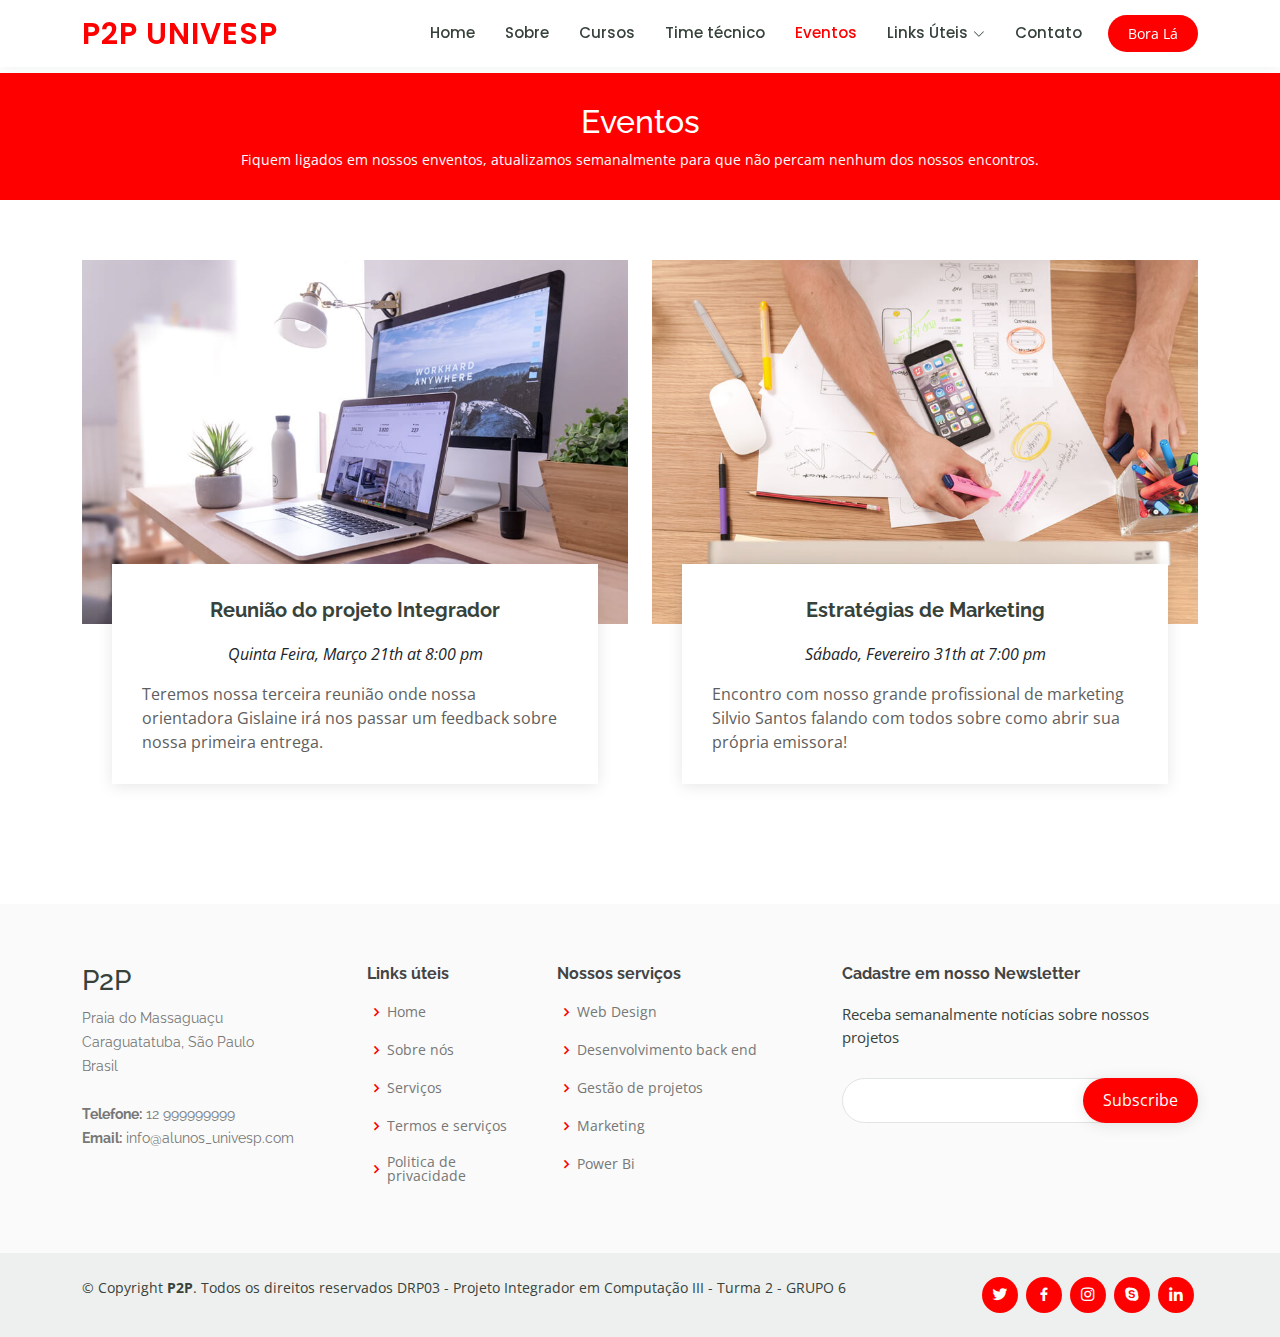
<file: Mentor/events.html>
<!DOCTYPE html>
<html lang="en">

<head>
  <meta charset="utf-8">
  <meta content="width=device-width, initial-scale=1.0" name="viewport">

  <title>Eventos - Mentor </title>
  <meta content="" name="description">
  <meta content="" name="keywords">

  <!-- Favicons -->
  <link href="assets/img/favicon.png" rel="icon">
  <link href="assets/img/apple-touch-icon.png" rel="apple-touch-icon">

  <!-- Google Fonts -->
  <link href="https://fonts.googleapis.com/css?family=Open+Sans:300,300i,400,400i,600,600i,700,700i|Raleway:300,300i,400,400i,500,500i,600,600i,700,700i|Poppins:300,300i,400,400i,500,500i,600,600i,700,700i" rel="stylesheet">

  <!-- Vendor CSS Files -->
  <link href="assets/vendor/animate.css/animate.min.css" rel="stylesheet">
  <link href="assets/vendor/aos/aos.css" rel="stylesheet">
  <link href="assets/vendor/bootstrap/css/bootstrap.min.css" rel="stylesheet">
  <link href="assets/vendor/bootstrap-icons/bootstrap-icons.css" rel="stylesheet">
  <link href="assets/vendor/boxicons/css/boxicons.min.css" rel="stylesheet">
  <link href="assets/vendor/remixicon/remixicon.css" rel="stylesheet">
  <link href="assets/vendor/swiper/swiper-bundle.min.css" rel="stylesheet">

  <!-- Template Main CSS File -->
  <link href="assets/css/style.css" rel="stylesheet">

</head>

<body>

    <!-- ======= Header ======= -->
    <header id="header" class="fixed-top">
      <div class="container d-flex align-items-center">
  
        <h1 class="logo me-auto"><a href="index.html">P2P Univesp</a></h1>
        <!-- Uncomment below if you prefer to use an image logo -->
        <!-- <a href="index.html" class="logo me-auto"><img src="assets/img/logo.png" alt="" class="img-fluid"></a>-->
  
        <nav id="navbar" class="navbar order-last order-lg-0">
          <ul>
            <li class="nav-item"><a class="nav-link" href="index.html">Home</a></li>
            <li class="nav-item"><a class="nav-link" href="about.html">Sobre</a></li>
            <li class="nav-item"><a class="nav-link" href="courses.html">Cursos</a></li>
            <li class="nav-item"><a class="nav-link" href="trainers.html">Time técnico</a></li>
            <li class="nav-item"><a class="nav-link" href="events.html">Eventos</a></li>
            <li class="dropdown"><a class="nav-link linksuteis" tabindex="0"><span>Links Úteis</span> <i class="bi bi-chevron-down"></i></a>
              <ul>
                <li><a href="https://www.udemy.com/">Udemy Cursos</a></li>
                <li class="dropdown"><a class="linksuteis"><span>Cursos no Youtube</span> <i class="bi bi-chevron-right"></i></a>
                  <ul>
                    <li><a href="https://www.youtube.com/watch?v=j_lSgjAODos&list=PLMy95_4XE08MRsQvaSQnHzyooNevGTNtS">Curso Front End Completo</a></li>
                    <li><a href="https://www.youtube.com/watch?v=Ofktsne-utM&list=PLHz_AreHm4dkBs-795Dsgvau_ekxg8g1r">Curso Banco de Dados MYSQL</a></li>
                    <li><a href="https://www.youtube.com/watch?v=S9uPNppGsGo">Curso Python para Iniciantes</a></li>
                    <li><a href="https://www.youtube.com/watch?v=kj1owVJWqSw&list=PLRpTFz5_57csByx34C_98wPn3PAxnUDFr">Curso Back end</a></li>
                  </ul>
                </li>
                <li><a href="https://www.apostilando.com/sessao/29/logica-de-programacao">Apostila Lógica de Programação</a></li>
                <li><a href="https://www.escolaelectra.com.br/alumni/biblioteca/Teleprocessamento_basica.pdf">Apostila Técnicas de Programação</a></li>
              </ul>
            </li>
            <li class="nav-item"><a class="nav-link" href="contact.html">Contato</a></li>
          </ul>
          <i class="bi bi-list mobile-nav-toggle"></i>
        </nav><!-- .navbar -->
        <a href="courses.html" class="get-started-btn">Bora Lá</a>
  
      </div>
    </header><!-- End Header -->

  <main id="main">

    <!-- ======= Breadcrumbs ======= -->
    <div class="breadcrumbs" data-aos="fade-in">
      <div class="container">
        <h2>Eventos</h2>
        <p>Fiquem ligados em nossos enventos, atualizamos semanalmente para que não percam nenhum dos nossos encontros. </p>
      </div>
    </div><!-- End Breadcrumbs -->

    <!-- ======= Events Section ======= -->
    <section id="events" class="events">
      <div class="container" data-aos="fade-up">

        <div class="row">
          <div class="col-md-6 d-flex align-items-stretch">
            <div class="card">
              <div class="card-img">
                <img src="assets/img/events-1.jpg" alt="...">
              </div>
              <div class="card-body">
                <h5 class="card-title"><a href="">Reunião do projeto Integrador</a></h5>
                <p class="fst-italic text-center">Quinta Feira, Março 21th at 8:00 pm</p>
                <p class="card-text">Teremos nossa terceira reunião onde nossa orientadora Gislaine irá nos passar um feedback sobre nossa primeira entrega.</p>
              </div>
            </div>
          </div>
          <div class="col-md-6 d-flex align-items-stretch">
            <div class="card">
              <div class="card-img">
                <img src="assets/img/events-2.jpg" alt="...">
              </div>
              <div class="card-body">
                <h5 class="card-title"><a href="">Estratégias de Marketing</a></h5>
                <p class="fst-italic text-center">Sábado, Fevereiro 31th at 7:00 pm</p>
                <p class="card-text">Encontro com nosso grande profissional de marketing Silvio Santos falando com todos sobre como abrir sua própria emissora!</p>
              </div>
            </div>

          </div>
        </div>

      </div>
    </section><!-- End Events Section -->

  </main><!-- End #main -->

    <!-- ======= Footer ======= -->
    <footer id="footer">

      <div class="footer-top">
        <div class="container">
          <div class="row">
  
            <div class="col-lg-3 col-md-6 footer-contact">
              <h3>P2P</h3>
              <p>
                Praia do Massaguaçu <br>
                Caraguatatuba, São Paulo<br>
                Brasil <br><br>
                <strong>Telefone:</strong> 12 999999999<br>
                <strong>Email:</strong> info@alunos_univesp.com<br>
              </p>
            </div>
  
            <div class="col-lg-2 col-md-6 footer-links">
              <h4>Links úteis</h4>
              <ul>
                <li><i class="bx bx-chevron-right"></i> <a href="#">Home</a></li>
                <li><i class="bx bx-chevron-right"></i> <a href="#">Sobre nós</a></li>
                <li><i class="bx bx-chevron-right"></i> <a href="#">Serviços</a></li>
                <li><i class="bx bx-chevron-right"></i> <a href="#">Termos e serviços</a></li>
                <li><i class="bx bx-chevron-right"></i> <a href="#">Politica de privacidade</a></li>
              </ul>
            </div>
  
            <div class="col-lg-3 col-md-6 footer-links">
              <h4>Nossos serviços</h4>
              <ul>
                <li><i class="bx bx-chevron-right"></i> <a href="#">Web Design</a></li>
                <li><i class="bx bx-chevron-right"></i> <a href="#">Desenvolvimento back end</a></li>
                <li><i class="bx bx-chevron-right"></i> <a href="#">Gestão de projetos</a></li>
                <li><i class="bx bx-chevron-right"></i> <a href="#">Marketing</a></li>
                <li><i class="bx bx-chevron-right"></i> <a href="#">Power Bi</a></li>
              </ul>
            </div>
  
            <div class="col-lg-4 col-md-6 footer-newsletter">
              <h4>Cadastre em nosso Newsletter</h4>
              <p>Receba semanalmente notícias sobre nossos projetos</p>
              <form action="" method="post">
                <input type="email" name="email"><input type="submit" value="Subscribe">
              </form>
            </div>
  
          </div>
        </div>
      </div>
  
      <div class="container d-md-flex py-4">
  
        <div class="me-md-auto text-center text-md-start">
          <div class="copyright">
            &copy; Copyright <strong><span>P2P</span></strong>. Todos os direitos reservados  DRP03 - Projeto Integrador em Computação III - Turma 2 - GRUPO 6
   
          </div>
          <div class="credits">
         
          </div>
        </div>
        <div class="social-links text-center text-md-right pt-3 pt-md-0">
          <a href="#" class="twitter"><i class="bx bxl-twitter"></i></a>
          <a href="#" class="facebook"><i class="bx bxl-facebook"></i></a>
          <a href="#" class="instagram"><i class="bx bxl-instagram"></i></a>
          <a href="#" class="google-plus"><i class="bx bxl-skype"></i></a>
          <a href="#" class="linkedin"><i class="bx bxl-linkedin"></i></a>
        </div>
      </div>
    </footer><!-- End Footer -->


  <div id="preloader"></div>
  <a href="#" class="back-to-top d-flex align-items-center justify-content-center"><i class="bi bi-arrow-up-short"></i></a>

  <!-- Vendor JS Files -->
  <script src="assets/vendor/purecounter/purecounter_vanilla.js"></script>
  <script src="assets/vendor/aos/aos.js"></script>
  <script src="assets/vendor/bootstrap/js/bootstrap.bundle.min.js"></script>
  <script src="assets/vendor/swiper/swiper-bundle.min.js"></script>
  <script src="assets/vendor/php-email-form/validate.js"></script>

  <!-- Template Main JS File -->
  <script src="assets/js/main.js"></script>

</body>

</html>
</file>
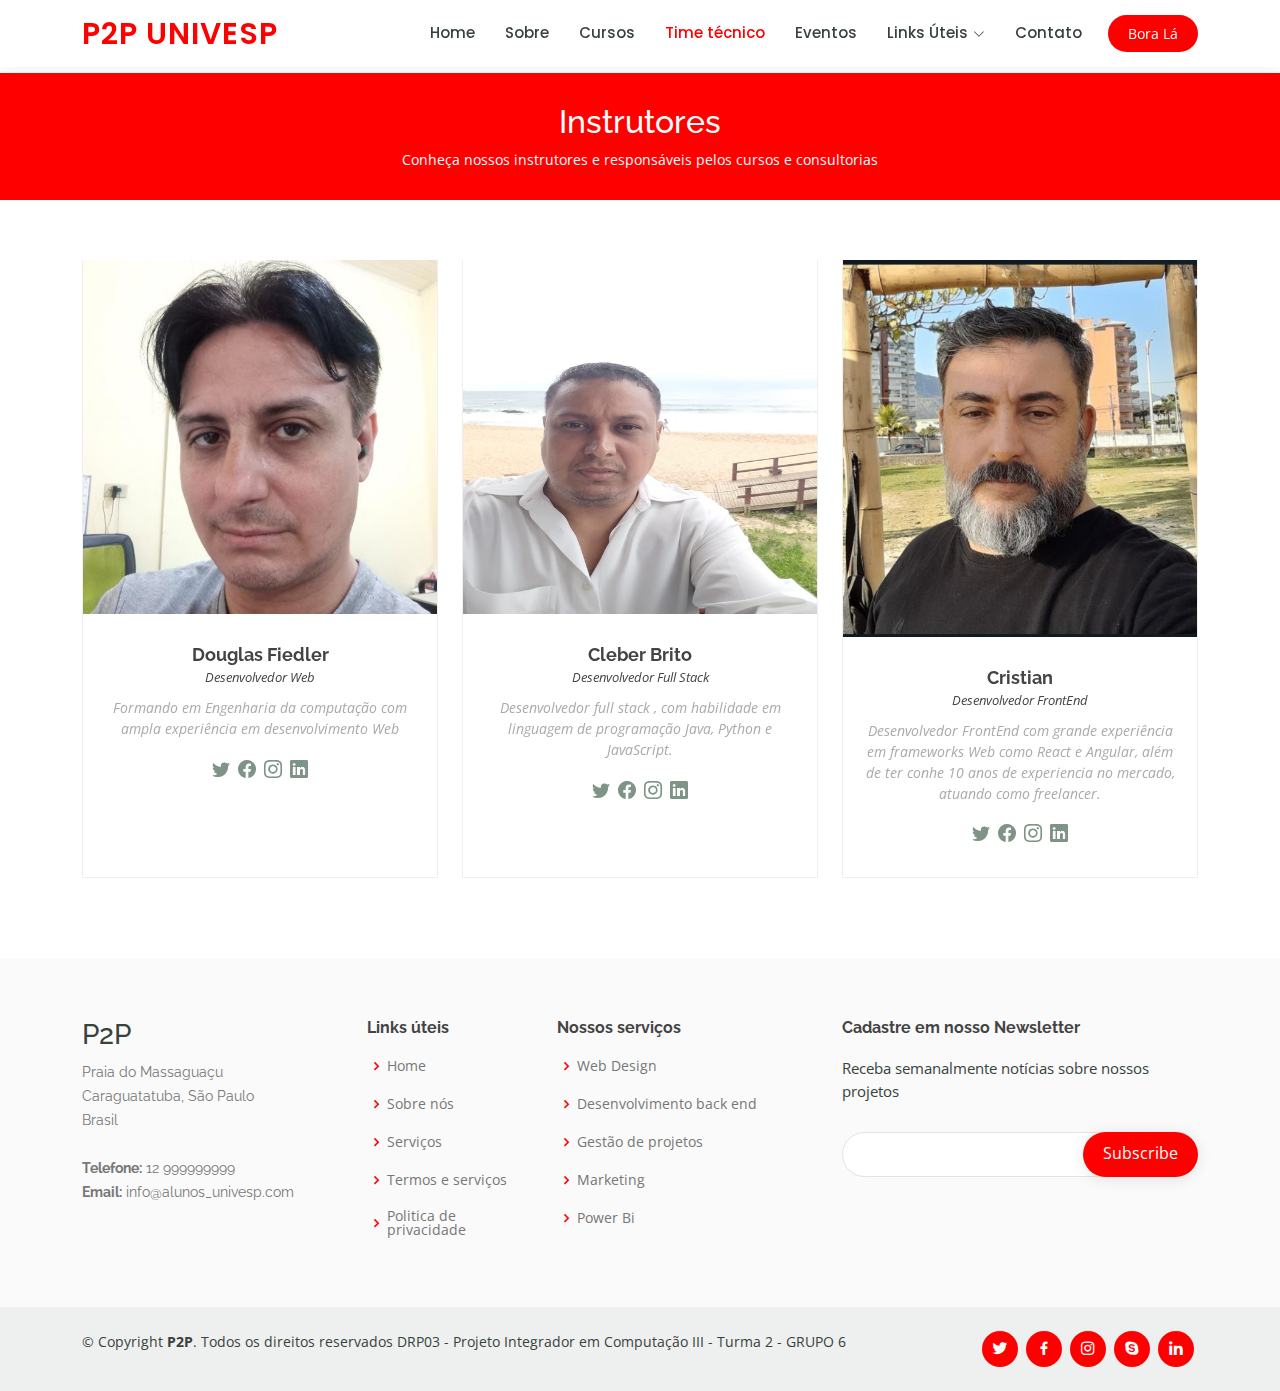
<file: Mentor/trainers.html>
<!DOCTYPE html>
<html lang="en">

<head>
  <meta charset="utf-8">
  <meta content="width=device-width, initial-scale=1.0" name="viewport">

  <title>Trainers - Mentor Bootstrap Template</title>
  <meta content="" name="description">
  <meta content="" name="keywords">

  <!-- Favicons -->
  <link href="assets/img/favicon.png" rel="icon">
  <link href="assets/img/apple-touch-icon.png" rel="apple-touch-icon">

  <!-- Google Fonts -->
  <link href="https://fonts.googleapis.com/css?family=Open+Sans:300,300i,400,400i,600,600i,700,700i|Raleway:300,300i,400,400i,500,500i,600,600i,700,700i|Poppins:300,300i,400,400i,500,500i,600,600i,700,700i" rel="stylesheet">

  <!-- Vendor CSS Files -->
  <link href="assets/vendor/animate.css/animate.min.css" rel="stylesheet">
  <link href="assets/vendor/aos/aos.css" rel="stylesheet">
  <link href="assets/vendor/bootstrap/css/bootstrap.min.css" rel="stylesheet">
  <link href="assets/vendor/bootstrap-icons/bootstrap-icons.css" rel="stylesheet">
  <link href="assets/vendor/boxicons/css/boxicons.min.css" rel="stylesheet">
  <link href="assets/vendor/remixicon/remixicon.css" rel="stylesheet">
  <link href="assets/vendor/swiper/swiper-bundle.min.css" rel="stylesheet">

  <!-- Template Main CSS File -->
  <link href="assets/css/style.css" rel="stylesheet">

  <!-- =======================================================
  * Template Name: Mentor
  * Updated: Sep 18 2023 with Bootstrap v5.3.2
  * Template URL: https://bootstrapmade.com/mentor-free-education-bootstrap-theme/
  * Author: BootstrapMade.com
  * License: https://bootstrapmade.com/license/
  ======================================================== -->
</head>

<body>

 <!-- ======= Header ======= -->
 <header id="header" class="fixed-top">
  <div class="container d-flex align-items-center">

    <h1 class="logo me-auto"><a href="index.html">P2P Univesp</a></h1>
    <!-- Uncomment below if you prefer to use an image logo -->
    <!-- <a href="index.html" class="logo me-auto"><img src="assets/img/logo.png" alt="" class="img-fluid"></a>-->

    <nav id="navbar" class="navbar order-last order-lg-0">
      <ul>
        <li class="nav-item"><a class="nav-link" href="index.html">Home</a></li>
        <li class="nav-item"><a class="nav-link" href="about.html">Sobre</a></li>
        <li class="nav-item"><a class="nav-link" href="courses.html">Cursos</a></li>
        <li class="nav-item"><a class="nav-link" href="trainers.html">Time técnico</a></li>
        <li class="nav-item"><a class="nav-link" href="events.html">Eventos</a></li>
        <li class="dropdown"><a class="nav-link linksuteis" tabindex="0"><span>Links Úteis</span> <i class="bi bi-chevron-down"></i></a>
          <ul>
            <li><a href="https://www.udemy.com/">Udemy Cursos</a></li>
            <li class="dropdown"><a class="linksuteis"><span>Cursos no Youtube</span> <i class="bi bi-chevron-right"></i></a>
              <ul>
                <li><a href="https://www.youtube.com/watch?v=j_lSgjAODos&list=PLMy95_4XE08MRsQvaSQnHzyooNevGTNtS">Curso Front End Completo</a></li>
                <li><a href="https://www.youtube.com/watch?v=Ofktsne-utM&list=PLHz_AreHm4dkBs-795Dsgvau_ekxg8g1r">Curso Banco de Dados MYSQL</a></li>
                <li><a href="https://www.youtube.com/watch?v=S9uPNppGsGo">Curso Python para Iniciantes</a></li>
                <li><a href="https://www.youtube.com/watch?v=kj1owVJWqSw&list=PLRpTFz5_57csByx34C_98wPn3PAxnUDFr">Curso Back end</a></li>
              </ul>
            </li>
            <li><a href="https://www.apostilando.com/sessao/29/logica-de-programacao">Apostila Lógica de Programação</a></li>
            <li><a href="https://www.escolaelectra.com.br/alumni/biblioteca/Teleprocessamento_basica.pdf">Apostila Técnicas de Programação</a></li>
          </ul>
        </li>
        <li class="nav-item"><a class="nav-link" href="contact.html">Contato</a></li>
      </ul>
      <i class="bi bi-list mobile-nav-toggle"></i>
    </nav><!-- .navbar -->
    <a href="courses.html" class="get-started-btn">Bora Lá</a>

  </div>
</header><!-- End Header -->

  <main id="main" data-aos="fade-in">

    <!-- ======= Breadcrumbs ======= -->
    <div class="breadcrumbs">
      <div class="container">
        <h2>Instrutores</h2>
        <p>Conheça nossos instrutores e responsáveis pelos cursos e consultorias</p>
      </div>
    </div><!-- End Breadcrumbs -->

       <!-- ======= Trainers Section ======= -->
       <section id="trainers" class="trainers">
        <div class="container" data-aos="fade-up">
  
          <div class="row" data-aos="zoom-in" data-aos-delay="100">
            <div class="col-lg-4 col-md-6 d-flex align-items-stretch">
              <div class="member">
                <img src="assets\img\trainers\trainer-1.png" class="img-fluid" alt="">
                <div class="member-content">
                  <h4>Douglas Fiedler</h4>
                  <span>Desenvolvedor Web</span>
                  <p>
                    Formando em Engenharia da computação com ampla experiência em desenvolvimento Web
                  </p>
                  <div class="social">
                    <a href=""><i class="bi bi-twitter"></i></a>
                    <a href=""><i class="bi bi-facebook"></i></a>
                    <a href=""><i class="bi bi-instagram"></i></a>
                    <a href=""><i class="bi bi-linkedin"></i></a>
                  </div>
                </div>
              </div>
            </div>
  
            <div class="col-lg-4 col-md-6 d-flex align-items-stretch">
              <div class="member">
                <img src="assets\img\trainers\trainer-2.jpeg" class="img-fluid" alt="">
                <div class="member-content">
                  <h4>Cleber Brito</h4>
                  <span>Desenvolvedor Full Stack</span>
                  <p>
                    Desenvolvedor full stack , com habilidade em linguagem de programação Java, Python e JavaScript.
                  </p>
                  <div class="social">
                    <a href=""><i class="bi bi-twitter"></i></a>
                    <a href=""><i class="bi bi-facebook"></i></a>
                    <a href=""><i class="bi bi-instagram"></i></a>
                    <a href=""><i class="bi bi-linkedin"></i></a>
                  </div>
                </div>
              </div>
            </div>
  
            <div class="col-lg-4 col-md-6 d-flex align-items-stretch">
              <div class="member">
                <img src="assets\img\trainers\trainer-3.jpeg" class="img-fluid" alt="">
                <div class="member-content">
                  <h4>Cristian</h4>
                  <span>Desenvolvedor FrontEnd</span>
                  <p>
                    Desenvolvedor FrontEnd com grande experiência em frameworks Web  como React e Angular, além de ter conhe
                    10 anos de experiencia no mercado, atuando como freelancer.
                  </p>
                  <div class="social">
                    <a href=""><i class="bi bi-twitter"></i></a>
                    <a href=""><i class="bi bi-facebook"></i></a>
                    <a href=""><i class="bi bi-instagram"></i></a>
                    <a href=""><i class="bi bi-linkedin"></i></a>
                  </div>
                </div>
              </div>
            </div>
  
          </div>
  
        </div>
      </section><!-- End Trainers Section -->

  </main><!-- End #main -->

   <!-- ======= Footer ======= -->
   <footer id="footer">

    <div class="footer-top">
      <div class="container">
        <div class="row">

          <div class="col-lg-3 col-md-6 footer-contact">
            <h3>P2P</h3>
            <p>
              Praia do Massaguaçu <br>
              Caraguatatuba, São Paulo<br>
              Brasil <br><br>
              <strong>Telefone:</strong> 12 999999999<br>
              <strong>Email:</strong> info@alunos_univesp.com<br>
            </p>
          </div>

          <div class="col-lg-2 col-md-6 footer-links">
            <h4>Links úteis</h4>
            <ul>
              <li><i class="bx bx-chevron-right"></i> <a href="#">Home</a></li>
              <li><i class="bx bx-chevron-right"></i> <a href="#">Sobre nós</a></li>
              <li><i class="bx bx-chevron-right"></i> <a href="#">Serviços</a></li>
              <li><i class="bx bx-chevron-right"></i> <a href="#">Termos e serviços</a></li>
              <li><i class="bx bx-chevron-right"></i> <a href="#">Politica de privacidade</a></li>
            </ul>
          </div>

          <div class="col-lg-3 col-md-6 footer-links">
            <h4>Nossos serviços</h4>
            <ul>
              <li><i class="bx bx-chevron-right"></i> <a href="#">Web Design</a></li>
              <li><i class="bx bx-chevron-right"></i> <a href="#">Desenvolvimento back end</a></li>
              <li><i class="bx bx-chevron-right"></i> <a href="#">Gestão de projetos</a></li>
              <li><i class="bx bx-chevron-right"></i> <a href="#">Marketing</a></li>
              <li><i class="bx bx-chevron-right"></i> <a href="#">Power Bi</a></li>
            </ul>
          </div>

          <div class="col-lg-4 col-md-6 footer-newsletter">
            <h4>Cadastre em nosso Newsletter</h4>
            <p>Receba semanalmente notícias sobre nossos projetos</p>
            <form action="" method="post">
              <input type="email" name="email"><input type="submit" value="Subscribe">
            </form>
          </div>

        </div>
      </div>
    </div>

    <div class="container d-md-flex py-4">

      <div class="me-md-auto text-center text-md-start">
        <div class="copyright">
          &copy; Copyright <strong><span>P2P</span></strong>. Todos os direitos reservados  DRP03 - Projeto Integrador em Computação III - Turma 2 - GRUPO 6
 
        </div>
        <div class="credits">
       
        </div>
      </div>
      <div class="social-links text-center text-md-right pt-3 pt-md-0">
        <a href="#" class="twitter"><i class="bx bxl-twitter"></i></a>
        <a href="#" class="facebook"><i class="bx bxl-facebook"></i></a>
        <a href="#" class="instagram"><i class="bx bxl-instagram"></i></a>
        <a href="#" class="google-plus"><i class="bx bxl-skype"></i></a>
        <a href="#" class="linkedin"><i class="bx bxl-linkedin"></i></a>
      </div>
    </div>
  </footer><!-- End Footer -->


  <div id="preloader"></div>
  <a href="#" class="back-to-top d-flex align-items-center justify-content-center"><i class="bi bi-arrow-up-short"></i></a>

  <!-- Vendor JS Files -->
  <script src="assets/vendor/purecounter/purecounter_vanilla.js"></script>
  <script src="assets/vendor/aos/aos.js"></script>
  <script src="assets/vendor/bootstrap/js/bootstrap.bundle.min.js"></script>
  <script src="assets/vendor/swiper/swiper-bundle.min.js"></script>
  <script src="assets/vendor/php-email-form/validate.js"></script>

  <!-- Template Main JS File -->
  <script src="assets/js/main.js"></script>

</body>

</html>
</file>
<file: Mentor/assets/css/style.css>
/**
* Template Name: Mentor
* Updated: Sep 18 2023 with Bootstrap v5.3.2
* Template URL: https://bootstrapmade.com/mentor-free-education-bootstrap-theme/
* Author: BootstrapMade.com
* License: https://bootstrapmade.com/license/
*/

/*--------------------------------------------------------------
# General
--------------------------------------------------------------*/
body {
  font-family: "Open Sans", sans-serif;
  color: #444444;
}

a {
  color: #FF0000;
  text-decoration: none;
}

a:hover {
  color: #86db9f;
  text-decoration: none;
}

h1,
h2,
h3,
h4,
h5,
h6 {
  font-family: "Raleway", sans-serif;
}

/*--------------------------------------------------------------
# Back to top button
--------------------------------------------------------------*/
.back-to-top {
  position: fixed;
  visibility: hidden;
  opacity: 0;
  right: 15px;
  bottom: 15px;
  z-index: 996;
  background: #FF0000;
  width: 40px;
  height: 40px;
  border-radius: 50px;
  transition: all 0.4s;
}

.back-to-top i {
  font-size: 28px;
  color: #fff;
  line-height: 0;
}

.back-to-top:hover {
  background: #7ed899;
  color: #fff;
}

.back-to-top.active {
  visibility: visible;
  opacity: 1;
}

/*--------------------------------------------------------------
# Preloader
--------------------------------------------------------------*/
#preloader {
  position: fixed;
  top: 0;
  left: 0;
  right: 0;
  bottom: 0;
  z-index: 9999;
  overflow: hidden;
  background: #fff;
}

#preloader:before {
  content: "";
  position: fixed;
  top: calc(50% - 30px);
  left: calc(50% - 30px);
  border: 6px solid #FF0000;
  border-top-color: #fff;
  border-bottom-color: #fff;
  border-radius: 50%;
  width: 60px;
  height: 60px;
  animation: animate-preloader 1s linear infinite;
}

@keyframes animate-preloader {
  0% {
    transform: rotate(0deg);
  }

  100% {
    transform: rotate(360deg);
  }
}

/*--------------------------------------------------------------
# Disable aos animation delay on mobile devices
--------------------------------------------------------------*/
@media screen and (max-width: 768px) {
  [data-aos-delay] {
    transition-delay: 0 !important;
  }
}

/*--------------------------------------------------------------
# Header
--------------------------------------------------------------*/
#header {
  background: #fff;
  transition: all 0.5s;
  z-index: 997;
  padding: 15px 0;
  box-shadow: 0px 0 18px rgba(55, 66, 59, 0.08);
}

#header .logo {
  font-size: 30px;
  margin: 0;
  padding: 0;
  line-height: 1;
  font-weight: 600;
  letter-spacing: 1px;
  text-transform: uppercase;
  font-family: "Poppins", sans-serif;
}

#header .logo a {
  color: #FF0000;
}

#header .logo img {
  max-height: 40px;
}

/**
* Get Startet Button 
*/
.get-started-btn {
  margin-left: 11px;
  background: #FF0000;
  color: #fff;
  border-radius: 50px;
  padding: 8px 20px;
  white-space: nowrap;
  transition: 0.3s;
  font-size: 14px;
  display: inline-block;
}

.get-started-btn:hover {
  background: #3ac162;
  color: #fff;
}

@media (max-width: 768px) {
  .get-started-btn {
    margin: 0 15px 0 0;
    padding: 6px 18px;
  }
}

/*--------------------------------------------------------------
# Navigation Menu
--------------------------------------------------------------*/
/**
* Desktop Navigation 
*/
.navbar {
  padding: 0;
}

.navbar ul {
  margin: 0;
  padding: 0;
  display: flex;
  list-style: none;
  align-items: center;
}

.navbar li {
  position: relative;
}

.navbar a,
.navbar a:focus {
  display: flex;
  align-items: center;
  justify-content: space-between;
  padding: 5px 15px;
  font-family: "Poppins", sans-serif;
  font-size: 15px;
  font-weight: 500;
  color: #37423b;
  white-space: nowrap;
  transition: 0.3s;
}

.linksuteis {
  color: #FF0000;
  cursor: pointer;
}

.navbar a i,
.navbar a:focus i {
  font-size: 12px;
  line-height: 0;
  margin-left: 5px;
}

.navbar a:hover,
.navbar .active,
.navbar .active:focus,
.navbar li:hover>a {
  color: #FF0000;
}

.navbar .dropdown ul {
  display: block;
  position: absolute;
  left: 30px;
  top: calc(100% + 30px);
  margin: 0;
  padding: 10px 0;
  z-index: 99;
  opacity: 0;
  visibility: hidden;
  background: #fff;
  box-shadow: 0px 0px 30px rgba(127, 137, 161, 0.25);
  transition: 0.3s;
  border-radius: 4px;
}

.navbar .dropdown ul li {
  min-width: 200px;
}

.navbar .dropdown ul a {
  padding: 10px 20px;
  font-size: 14px;
  text-transform: none;
  font-weight: 500;
}

.navbar .dropdown ul a i {
  font-size: 12px;
}

.navbar .dropdown ul a:hover,
.navbar .dropdown ul .active:hover,
.navbar .dropdown ul li:hover>a {
  color: #FF0000;
}

.navbar .dropdown:hover>ul {
  opacity: 1;
  top: 100%;
  visibility: visible;
}

.navbar .dropdown .dropdown ul {
  top: 0;
  left: calc(100% - 30px);
  visibility: hidden;
}

.navbar .dropdown .dropdown:hover>ul {
  opacity: 1;
  top: 0;
  left: 100%;
  visibility: visible;
}

@media (max-width: 1366px) {
  .navbar .dropdown .dropdown ul {
    left: -90%;
  }

  .navbar .dropdown .dropdown:hover>ul {
    left: -100%;
  }
}

/**
* Mobile Navigation 
*/
.mobile-nav-toggle {
  color: #37423b;
  font-size: 28px;
  cursor: pointer;
  display: none;
  line-height: 0;
  transition: 0.5s;
}

.mobile-nav-toggle.bi-x {
  color: #fff;
}

@media (max-width: 1366px) {
  .mobile-nav-toggle.bi-x {
    color: #fff;
    display: block;
  }
}

@media (max-width: 991px) {
  .mobile-nav-toggle {
    display: block;
  }

  .navbar ul {
    display: none;
  }
}

.navbar-mobile {
  position: fixed;
  overflow: hidden;
  top: 0;
  right: 0;
  left: 0;
  bottom: 0;
  background: rgba(32, 38, 34, 0.9);
  transition: 0.3s;
  z-index: 999;
}

.navbar-mobile .mobile-nav-toggle {
  position: absolute;
  top: 15px;
  right: 15px;
}

.navbar-mobile ul {
  display: block;
  position: absolute;
  top: 55px;
  right: 15px;
  bottom: 15px;
  left: 15px;
  padding: 10px 0;
  border-radius: 6px;
  background-color: #fff;
  overflow-y: auto;
  transition: 0.3s;
}

.navbar-mobile a,
.navbar-mobile a:focus {
  padding: 10px 20px;
  font-size: 15px;
  color: #37423b;
}

.navbar-mobile a:hover,
.navbar-mobile .active,
.navbar-mobile li:hover>a {
  color: #FF0000;
}

.navbar-mobile .getstarted,
.navbar-mobile .getstarted:focus {
  margin: 15px;
}

.navbar-mobile .dropdown ul {
  position: static;
  display: none;
  margin: 10px 20px;
  padding: 10px 0;
  z-index: 99;
  opacity: 1;
  visibility: visible;
  background: #fff;
  box-shadow: 0px 0px 30px rgba(127, 137, 161, 0.25);
}

.navbar-mobile .dropdown ul li {
  min-width: 200px;
}

.navbar-mobile .dropdown ul a {
  padding: 10px 20px;
}

.navbar-mobile .dropdown ul a i {
  font-size: 12px;
  transform: rotate(90deg);
}

.navbar-mobile .dropdown ul a:hover,
.navbar-mobile .dropdown ul .active:hover,
.navbar-mobile .dropdown ul li:hover>a {
  color: #FF0000;
}

.navbar-mobile .dropdown>.dropdown-active {
  display: block;
}

/*--------------------------------------------------------------
# Hero Section
--------------------------------------------------------------*/
#hero {
  width: 100%;
  height: 80vh;
  background: url("https://assets.univesp.br/fundo_teams/fundo_teams_1.jpg") top center;
  background-size: cover;
  position: relative;
}


#hero:before {
  content: "";
  background: rgba(0, 0, 0, 0.4);
  position: absolute;
  bottom: 0;
  top: 0;
  left: 0;
  right: 0;
}

#hero .container {
  padding-top: 52px;
}

@media (max-width: 992px) {
  #hero .container {
    padding-top: 82px;
  }
}

#hero h1 {
  margin: 0;
  font-size: 38px;
  font-weight: 500;
  line-height: 66px;
  color: #fff;
  font-family: "Poppins", sans-serif;
}

#hero h2 {
  color: #eee;
  margin: 10px 0 0 0;
  font-size: 24px;
}

#hero .btn-get-started {
  font-family: "Raleway", sans-serif;
  font-weight: 500;
  font-size: 15px;
  letter-spacing: 1px;
  display: inline-block;
  padding: 10px 35px;
  border-radius: 50px;
  transition: 0.5s;
  margin-top: 30px;
  border: 2px solid #fff;
  color: #fff;
}

#hero .btn-get-started:hover {
  background: #FF0000;
  border: 2px solid #FF0000;
}

@media (min-width: 1024px) {
  #hero {
    background-attachment: fixed;
  }
}

@media (max-width: 768px) {
  #hero {
    height: 100vh;
  }

  #hero h1 {
    font-size: 28px;
    line-height: 36px;
  }

  #hero h2 {
    font-size: 18px;
    line-height: 24px;
  }
}

/*--------------------------------------------------------------
# Sections General
--------------------------------------------------------------*/
section {
  padding: 60px 0;
  overflow: hidden;
}

.section-bg {
  background-color: #f6f7f6;
}

.section-title {
  padding-bottom: 40px;
}

.section-title h2 {
  font-size: 14px;
  font-weight: 500;
  padding: 0;
  line-height: 1px;
  margin: 0 0 5px 0;
  letter-spacing: 2px;
  text-transform: uppercase;
  color: #aaaaaa;
  font-family: "Poppins", sans-serif;
}

.section-title h2::after {
  content: "";
  width: 120px;
  height: 1px;
  display: inline-block;
  background: #9ae1af;
  margin: 4px 10px;
}

.section-title p {
  margin: 0;
  margin: 0;
  font-size: 36px;
  font-weight: 700;
  text-transform: uppercase;
  font-family: "Poppins", sans-serif;
  color: #37423b;
}

.breadcrumbs {
  margin-top: 73px;
  text-align: center;
  background: #FF0000;
  padding: 30px 0;
  color: #fff;
}

@media (max-width: 992px) {
  .breadcrumbs {
    margin-top: 63px;
  }
}

.breadcrumbs h2 {
  font-size: 32px;
  font-weight: 500;
}

.breadcrumbs p {
  font-size: 14px;
  margin-bottom: 0;
}

/*--------------------------------------------------------------
# About
--------------------------------------------------------------*/
.about .content h3 {
  font-weight: 600;
  font-size: 26px;
}

.about .content ul {
  list-style: none;
  padding: 0;
}

.about .content ul li {
  padding-bottom: 10px;
}

.about .content ul i {
  font-size: 20px;
  padding-right: 4px;
  color: #FF0000;
}

.about .content .learn-more-btn {
  background: #FF0000;
  color: #fff;
  border-radius: 50px;
  padding: 8px 25px 9px 25px;
  white-space: nowrap;
  transition: 0.3s;
  font-size: 14px;
  display: inline-block;
}

.about .content .learn-more-btn:hover {
  background: #3ac162;
  color: #fff;
}

@media (max-width: 768px) {
  .about .content .learn-more-btn {
    margin: 0 48px 0 0;
    padding: 6px 18px;
  }
}

/*--------------------------------------------------------------
# Counts
--------------------------------------------------------------*/
.counts {
  padding: 30px 0;
}

.counts .counters span {
  font-size: 48px;
  display: block;
  color: #FF0000;
  font-weight: 700;
}

.counts .counters p {
  padding: 0;
  margin: 0 0 20px 0;
  font-family: "Raleway", sans-serif;
  font-size: 15px;
  font-weight: 600;
  color: #37423b;
}

/*--------------------------------------------------------------
# Why Us
--------------------------------------------------------------*/
.why-us .content {
  padding: 30px;
  background: #FF0000;
  border-radius: 4px;
  color: #fff;
}

.why-us .content h3 {
  font-weight: 700;
  font-size: 34px;
  margin-bottom: 30px;
}

.why-us .content p {
  margin-bottom: 30px;
}

.why-us .content .more-btn {
  display: inline-block;
  background: rgba(255, 255, 255, 0.2);
  padding: 6px 30px 8px 30px;
  color: #fff;
  border-radius: 50px;
  transition: all ease-in-out 0.4s;
}

.why-us .content .more-btn i {
  font-size: 14px;
}

.why-us .content .more-btn:hover {
  color: #FF0000;
  background: #fff;
}

.why-us .icon-boxes .icon-box {
  text-align: center;
  background: #fff;
  padding: 40px 30px;
  width: 100%;
  border: 1px solid #eef0ef;
}

.why-us .icon-boxes .icon-box i {
  font-size: 32px;
  padding: 18px;
  color: #FF0000;
  margin-bottom: 30px;
  background: #ecf9f0;
  border-radius: 50px;
}

.why-us .icon-boxes .icon-box h4 {
  font-size: 20px;
  font-weight: 700;
  margin: 0 0 30px 0;
}

.why-us .icon-boxes .icon-box p {
  font-size: 15px;
  color: #848484;
}

/*--------------------------------------------------------------
# Features
--------------------------------------------------------------*/
.features {
  padding-top: 0px;
}

.features .icon-box {
  display: flex;
  align-items: center;
  padding: 20px;
  transition: 0.3s;
  border: 1px solid #eef0ef;
}

.features .icon-box i {
  font-size: 32px;
  padding-right: 10px;
  line-height: 1;
}

.features .icon-box h3 {
  font-weight: 700;
  margin: 0;
  padding: 0;
  line-height: 1;
  font-size: 16px;
}

.features .icon-box h3 a {
  color: #37423b;
  transition: 0.3s;
}

.features .icon-box:hover {
  border-color: #FF0000;
}

.features .icon-box:hover h3 a {
  color: #FF0000;
}

/*--------------------------------------------------------------
# Courses
--------------------------------------------------------------*/
.courses .course-item {
  border-radius: 5px;
  border: 1px solid #eef0ef;
}

.courses .course-content {
  padding: 15px;
}

.courses .course-content h3 {
  font-weight: 700;
  font-size: 20px;
}

.courses .course-content h3 a {
  color: #37423b;
  transition: 0.3s;
}

.courses .course-content h3 a:hover {
  color: #FF0000;
}

.courses .course-content p {
  font-size: 14px;
  color: #777777;
}

.courses .course-content h4 {
  font-size: 14px;
  background: #FF0000;
  padding: 7px 14px;
  color: #fff;
  margin: 0;
}

.courses .course-content .price {
  margin: 0;
  font-weight: 700;
  font-size: 18px;
  color: #37423b;
}

.courses .trainer {
  padding-top: 15px;
  border-top: 1px solid #eef0ef;
}

.courses .trainer .trainer-profile img {
  max-width: 50px;
  border-radius: 50px;
}

.courses .trainer .trainer-profile span {
  padding-left: 10px;
  font-weight: 600;
  font-size: 16px;
  color: #5a6c60;
}

.courses .trainer .trainer-rank {
  font-size: 18px;
  color: #657a6d;
}

/*--------------------------------------------------------------
# Trainers
--------------------------------------------------------------*/
.trainers .member {
  text-align: center;
  margin-bottom: 20px;
  background: #fff;
  border: 1px solid #eef0ef;
}

.trainers .member img {
  margin: -1px -1px 30px -1px;
}

.trainers .member .member-content {
  padding: 0 20px 30px 20px;
}

.trainers .member h4 {
  font-weight: 700;
  margin-bottom: 2px;
  font-size: 18px;
}

.trainers .member span {
  font-style: italic;
  display: block;
  font-size: 13px;
}

.trainers .member p {
  padding-top: 10px;
  font-size: 14px;
  font-style: italic;
  color: #aaaaaa;
}

.trainers .member .social {
  margin-top: 15px;
}

.trainers .member .social a {
  color: #7e9486;
  transition: 0.3s;
}

.trainers .member .social a:hover {
  color: #FF0000;
}

.trainers .member .social i {
  font-size: 18px;
  margin: 0 2px;
}

/*--------------------------------------------------------------
# Testimonials
--------------------------------------------------------------*/
.testimonials .testimonial-wrap {
  padding-left: 50px;
}

.testimonials .testimonials-carousel,
.testimonials .testimonials-slider {
  overflow: hidden;
}

.testimonials .testimonial-item {
  box-sizing: content-box;
  padding: 30px 30px 30px 60px;
  margin: 30px 15px;
  min-height: 200px;
  border: 1px solid #eef0ef;
  position: relative;
  background: #fff;
}

.testimonials .testimonial-item .testimonial-img {
  width: 90px;
  border-radius: 10px;
  border: 6px solid #fff;
  position: absolute;
  left: -45px;
}

.testimonials .testimonial-item h3 {
  font-size: 18px;
  font-weight: bold;
  margin: 10px 0 5px 0;
  color: #111;
}

.testimonials .testimonial-item h4 {
  font-size: 14px;
  color: #999;
  margin: 0;
}

.testimonials .testimonial-item .quote-icon-left,
.testimonials .testimonial-item .quote-icon-right {
  color: #c1ecce;
  font-size: 26px;
}

.testimonials .testimonial-item .quote-icon-left {
  display: inline-block;
  left: -5px;
  position: relative;
}

.testimonials .testimonial-item .quote-icon-right {
  display: inline-block;
  right: -5px;
  position: relative;
  top: 10px;
}

.testimonials .testimonial-item p {
  font-style: italic;
  margin: 15px auto 15px auto;
}

.testimonials .swiper-pagination {
  margin-top: 20px;
  position: relative;
}

.testimonials .swiper-pagination .swiper-pagination-bullet {
  width: 12px;
  height: 12px;
  background-color: #fff;
  opacity: 1;
  border: 1px solid #FF0000;
}

.testimonials .swiper-pagination .swiper-pagination-bullet-active {
  background-color: #FF0000;
}

@media (max-width: 767px) {
  .testimonials .testimonial-wrap {
    padding-left: 0;
  }

  .testimonials .testimonials-carousel,
  .testimonials .testimonials-slider {
    overflow: hidden;
  }

  .testimonials .testimonial-item {
    padding: 30px;
    margin: 15px;
  }

  .testimonials .testimonial-item .testimonial-img {
    position: static;
    left: auto;
  }
}

/*--------------------------------------------------------------
# Cource Details
--------------------------------------------------------------*/
.course-details h3 {
  font-size: 24px;
  margin: 30px 0 15px 0;
  font-weight: 700;
  position: relative;
  padding-bottom: 10px;
}

.course-details h3:before {
  content: "";
  position: absolute;
  display: block;
  width: 100%;
  height: 1px;
  background: #eef0ef;
  bottom: 0;
  left: 0;
}

.course-details h3:after {
  content: "";
  position: absolute;
  display: block;
  width: 60px;
  height: 1px;
  background: #FF0000;
  bottom: 0;
  left: 0;
}

.course-details .course-info {
  background: #f6f7f6;
  padding: 10px 15px;
  margin-bottom: 15px;
}

.course-details .course-info h5 {
  font-weight: 400;
  font-size: 16px;
  margin: 0;
  font-family: "Poppins", sans-serif;
}

.course-details .course-info p {
  margin: 0;
  font-weight: 600;
}

.course-details .course-info a {
  color: #657a6d;
}

/*--------------------------------------------------------------
# Cource Details Tabs
--------------------------------------------------------------*/
.cource-details-tabs {
  overflow: hidden;
  padding-top: 0;
}

.cource-details-tabs .nav-tabs {
  border: 0;
}

.cource-details-tabs .nav-link {
  border: 0;
  padding: 12px 15px 12px 0;
  transition: 0.3s;
  color: #37423b;
  border-radius: 0;
  border-right: 2px solid #e2e7e4;
  font-weight: 600;
  font-size: 15px;
}

.cource-details-tabs .nav-link:hover {
  color: #FF0000;
}

.cource-details-tabs .nav-link.active {
  color: #FF0000;
  border-color: #FF0000;
}

.cource-details-tabs .tab-pane.active {
  animation: fadeIn 0.5s ease-out;
}

.cource-details-tabs .details h3 {
  font-size: 26px;
  font-weight: 600;
  margin-bottom: 20px;
  color: #37423b;
}

.cource-details-tabs .details p {
  color: #777777;
}

.cource-details-tabs .details p:last-child {
  margin-bottom: 0;
}

@media (max-width: 992px) {
  .cource-details-tabs .nav-link {
    border: 0;
    padding: 15px;
  }

  .cource-details-tabs .nav-link.active {
    color: #fff;
    background: #FF0000;
  }
}

/*--------------------------------------------------------------
# Events
--------------------------------------------------------------*/
.events .card {
  border: 0;
  padding: 0 30px;
  margin-bottom: 60px;
  position: relative;
}

.events .card-img {
  width: calc(100% + 60px);
  margin-left: -30px;
  overflow: hidden;
  z-index: 9;
  border-radius: 0;
}

.events .card-img img {
  max-width: 100%;
  transition: all 0.3s ease-in-out;
}

.events .card-body {
  z-index: 10;
  background: #fff;
  border-top: 4px solid #fff;
  padding: 30px;
  box-shadow: 0px 2px 15px rgba(0, 0, 0, 0.1);
  margin-top: -60px;
  transition: 0.3s;
}

.events .card-title {
  font-weight: 700;
  text-align: center;
  margin-bottom: 20px;
}

.events .card-title a {
  color: #37423b;
  transition: 0.3s;
}

.events .card-text {
  color: #5e5e5e;
}

.events .read-more a {
  color: #777777;
  text-transform: uppercase;
  font-weight: 600;
  font-size: 12px;
  transition: 0.3s;
}

.events .read-more a:hover {
  color: #FF0000;
}

.events .card:hover img {
  transform: scale(1.1);
}

.events .card:hover .card-body {
  border-color: #FF0000;
}

.events .card:hover .card-body .card-title a {
  color: #FF0000;
}

/*--------------------------------------------------------------
# Pricing
--------------------------------------------------------------*/
.pricing .box {
  padding: 20px;
  background: #fff;
  text-align: center;
  border: 1px solid #eef0ef;
  border-radius: 0;
  position: relative;
  overflow: hidden;
}

.pricing h3 {
  font-weight: 400;
  margin: -20px -20px 20px -20px;
  padding: 20px 15px;
  font-size: 16px;
  font-weight: 600;
  color: #777777;
  background: #f8f8f8;
}

.pricing h4 {
  font-size: 36px;
  color: #FF0000;
  font-weight: 600;
  font-family: "Poppins", sans-serif;
  margin-bottom: 20px;
}

.pricing h4 sup {
  font-size: 20px;
  top: -15px;
  left: -3px;
}

.pricing h4 span {
  color: #bababa;
  font-size: 16px;
  font-weight: 300;
}

.pricing ul {
  padding: 0;
  list-style: none;
  color: #444444;
  text-align: center;
  line-height: 20px;
  font-size: 14px;
}

.pricing ul li {
  padding-bottom: 16px;
}

.pricing ul i {
  color: #FF0000;
  font-size: 18px;
  padding-right: 4px;
}

.pricing ul .na {
  color: #ccc;
  text-decoration: line-through;
}

.pricing .btn-wrap {
  margin: 20px -20px -20px -20px;
  padding: 20px 15px;
  background: #f8f8f8;
  text-align: center;
}

.pricing .btn-buy {
  background: #FF0000;
  display: inline-block;
  padding: 8px 35px;
  border-radius: 50px;
  color: #fff;
  transition: none;
  font-size: 14px;
  font-weight: 400;
  font-family: "Raleway", sans-serif;
  font-weight: 600;
  transition: 0.3s;
}

.pricing .btn-buy:hover {
  background: #3ac162;
}

.pricing .featured h3 {
  color: #fff;
  background: #FF0000;
}

.pricing .advanced {
  width: 200px;
  position: absolute;
  top: 18px;
  right: -68px;
  transform: rotate(45deg);
  z-index: 1;
  font-size: 14px;
  padding: 1px 0 3px 0;
  background: #FF0000;
  color: #fff;
}

/*--------------------------------------------------------------
# Contact
--------------------------------------------------------------*/
.contact {
  padding-top: 5px;
}

.contact .info {
  width: 100%;
  background: #fff;
}

.contact .info i {
  font-size: 20px;
  color: #FF0000;
  float: left;
  width: 44px;
  height: 44px;
  background: #ecf9f0;
  display: flex;
  justify-content: center;
  align-items: center;
  border-radius: 50px;
  transition: all 0.3s ease-in-out;
}

.contact .info h4 {
  padding: 0 0 0 60px;
  font-size: 22px;
  font-weight: 600;
  margin-bottom: 5px;
  color: #37423b;
}

.contact .info p {
  padding: 0 0 0 60px;
  margin-bottom: 0;
  font-size: 14px;
  color: #657a6d;
}

.contact .info .email,
.contact .info .phone {
  margin-top: 40px;
}

.contact .info .email:hover i,
.contact .info .address:hover i,
.contact .info .phone:hover i {
  background: #FF0000;
  color: #fff;
}

.contact .php-email-form {
  width: 100%;
  background: #fff;
}

.contact .php-email-form .form-group {
  padding-bottom: 8px;
}

.contact .php-email-form .error-message {
  display: none;
  color: #fff;
  background: #ed3c0d;
  text-align: left;
  padding: 15px;
  font-weight: 600;
}

.contact .php-email-form .error-message br+br {
  margin-top: 25px;
}

.contact .php-email-form .sent-message {
  display: none;
  color: #fff;
  background: #18d26e;
  text-align: center;
  padding: 15px;
  font-weight: 600;
}

.contact .php-email-form .loading {
  display: none;
  background: #fff;
  text-align: center;
  padding: 15px;
}

.contact .php-email-form .loading:before {
  content: "";
  display: inline-block;
  border-radius: 50%;
  width: 24px;
  height: 24px;
  margin: 0 10px -6px 0;
  border: 3px solid #18d26e;
  border-top-color: #eee;
  animation: animate-loading 1s linear infinite;
}

.contact .php-email-form input,
.contact .php-email-form textarea {
  border-radius: 4px;
  box-shadow: none;
  font-size: 14px;
}

.contact .php-email-form input:focus,
.contact .php-email-form textarea:focus {
  border-color: #FF0000;
}

.contact .php-email-form input {
  height: 44px;
}

.contact .php-email-form textarea {
  padding: 10px 12px;
}

.contact .php-email-form button[type=submit] {
  background: #FF0000;
  border: 0;
  padding: 10px 35px;
  color: #fff;
  transition: 0.4s;
  border-radius: 50px;
}

.contact .php-email-form button[type=submit]:hover {
  background: #3ac162;
}

@keyframes animate-loading {
  0% {
    transform: rotate(0deg);
  }

  100% {
    transform: rotate(360deg);
  }
}

/*--------------------------------------------------------------
# Footer
--------------------------------------------------------------*/
#footer {
  color: #37423b;
  font-size: 14px;
  background: #eef0ef;
}

#footer .footer-top {
  padding: 60px 0 30px 0;
  background: #f9faf9;
}

#footer .footer-top .footer-contact {
  margin-bottom: 30px;
}

#footer .footer-top .footer-contact h4 {
  font-size: 22px;
  margin: 0 0 30px 0;
  padding: 2px 0 2px 0;
  line-height: 1;
  font-weight: 700;
}

#footer .footer-top .footer-contact p {
  font-size: 14px;
  line-height: 24px;
  margin-bottom: 0;
  font-family: "Raleway", sans-serif;
  color: #777777;
}

#footer .footer-top h4 {
  font-size: 16px;
  font-weight: bold;
  color: #444444;
  position: relative;
  padding-bottom: 12px;
}

#footer .footer-top .footer-links {
  margin-bottom: 30px;
}

#footer .footer-top .footer-links ul {
  list-style: none;
  padding: 0;
  margin: 0;
}

#footer .footer-top .footer-links ul i {
  padding-right: 2px;
  color: #FF0000;
  font-size: 18px;
  line-height: 1;
}

#footer .footer-top .footer-links ul li {
  padding: 10px 0;
  display: flex;
  align-items: center;
}

#footer .footer-top .footer-links ul li:first-child {
  padding-top: 0;
}

#footer .footer-top .footer-links ul a {
  color: #777777;
  transition: 0.3s;
  display: inline-block;
  line-height: 1;
}

#footer .footer-top .footer-links ul a:hover {
  text-decoration: none;
  color: #FF0000;
}

#footer .footer-newsletter {
  font-size: 15px;
}

#footer .footer-newsletter h4 {
  font-size: 16px;
  font-weight: bold;
  color: #444444;
  position: relative;
  padding-bottom: 12px;
}

#footer .footer-newsletter form {
  margin-top: 30px;
  background: #fff;
  padding: 6px 10px;
  position: relative;
  border-radius: 50px;
  text-align: left;
  border: 1px solid #e0e5e2;
}

#footer .footer-newsletter form input[type=email] {
  border: 0;
  padding: 4px 8px;
  width: calc(100% - 100px);
}

#footer .footer-newsletter form input[type=submit] {
  position: absolute;
  top: -1px;
  right: -1px;
  bottom: -1px;
  border: 0;
  background: none;
  font-size: 16px;
  padding: 0 20px 2px 20px;
  background: #FF0000;
  color: #fff;
  transition: 0.3s;
  border-radius: 50px;
  box-shadow: 0px 2px 15px rgba(0, 0, 0, 0.1);
}

#footer .footer-newsletter form input[type=submit]:hover {
  background: #3ac162;
}

#footer .credits {
  padding-top: 5px;
  font-size: 13px;
}

#footer .credits a {
  color: #3ac162;
  transition: 0.3s;
}

#footer .credits a:hover {
  color: #FF0000;
}

#footer .social-links a {
  font-size: 18px;
  display: inline-block;
  background: #FF0000;
  color: #fff;
  line-height: 1;
  padding: 8px 0;
  margin-right: 4px;
  border-radius: 50%;
  text-align: center;
  width: 36px;
  height: 36px;
  transition: 0.3s;
}

#footer .social-links a:hover {
  background: #3ac162;
  color: #fff;
  text-decoration: none;
}
</file>
